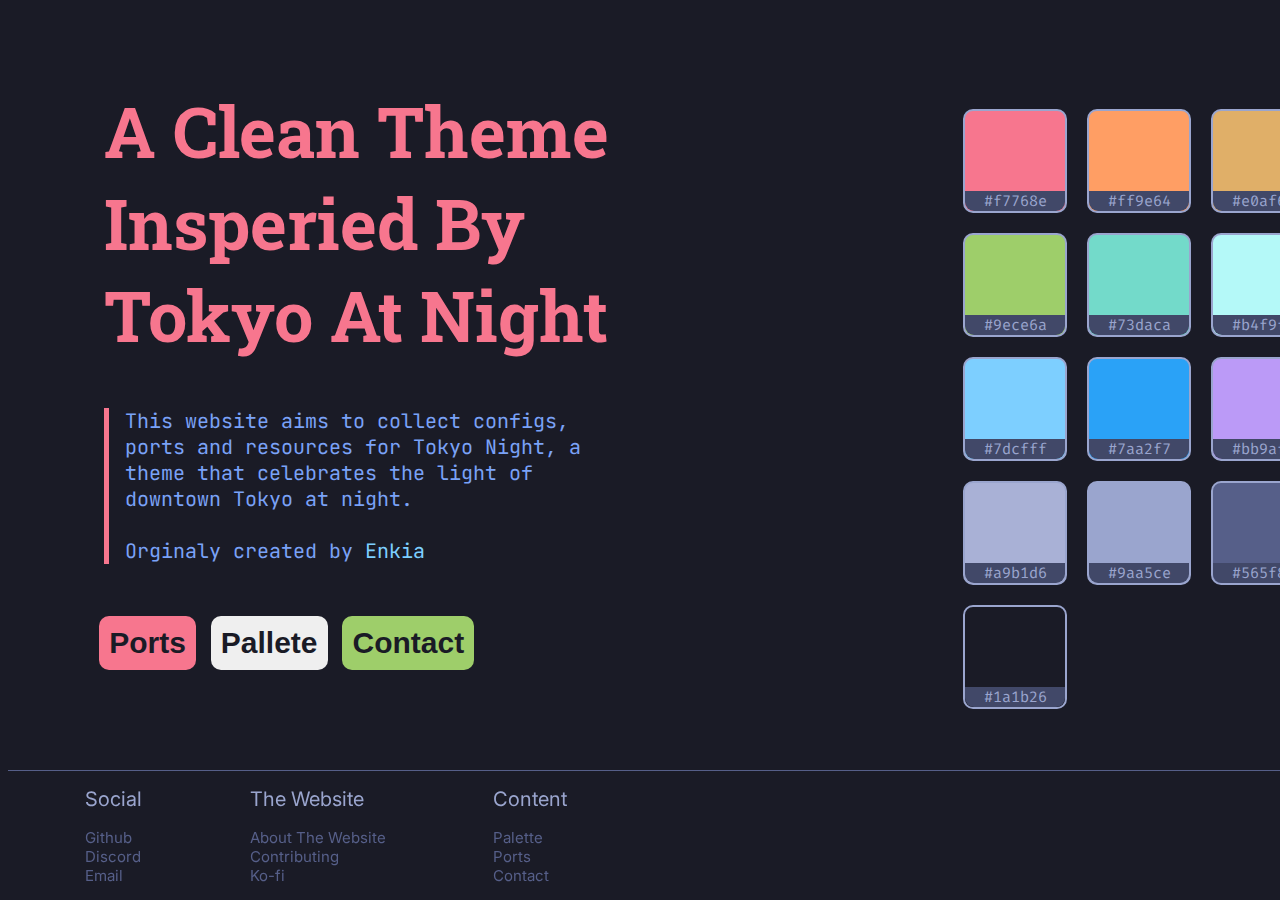
<file: index.html>
<!DOCTYPE html>
<html lang="en">

<head>
    <meta charset="UTF-8">
    <meta name="viewport" content="width=device-width, initial-scale=1.0">
    <link rel="stylesheet" href="styles/style.css">
    <link rel="preconnect" href="https://fonts.googleapis.com">
    <link rel="preconnect" href="https://fonts.gstatic.com" crossorigin>
    <link href="https://fonts.googleapis.com/css2?family=Roboto:ital,wght@0,100..900;1,100..900&display=swap"
        rel="stylesheet">
    <link
        href="https://fonts.googleapis.com/css2?family=Bitter:ital,wght@0,100..900;1,100..900&family=Inter:ital,opsz,wght@0,14..32,100..900;1,14..32,100..900&family=Roboto+Serif:ital,opsz,wght@0,8..144,100..900;1,8..144,100..900&family=Roboto:ital,wght@0,100..900;1,100..900&display=swap"
        rel="stylesheet">
    <link
        href="https://fonts.googleapis.com/css2?family=Noto+Sans:ital,wght@0,100..900;1,100..900&family=Oswald:wght@200..700&display=swap"
        rel="stylesheet">
    <link
        href="https://fonts.googleapis.com/css2?family=Bitter:ital,wght@0,100..900;1,100..900&family=Inter:ital,opsz,wght@0,14..32,100..900;1,14..32,100..900&family=Roboto+Serif:ital,opsz,wght@0,8..144,100..900;1,8..144,100..900&family=Roboto+Slab:wght@100..900&family=Roboto:ital,wght@0,100..900;1,100..900&display=swap"
        rel="stylesheet">
    <link href='https://fonts.googleapis.com/css?family=JetBrains Mono' rel='stylesheet'>
    <link
        href="https://fonts.googleapis.com/css2?family=Bitter:ital,wght@0,100..900;1,100..900&family=Fira+Code:wght@300..700&family=Inter:ital,opsz,wght@0,14..32,100..900;1,14..32,100..900&family=Roboto+Serif:ital,opsz,wght@0,8..144,100..900;1,8..144,100..900&family=Roboto+Slab:wght@100..900&family=Roboto:ital,wght@0,100..900;1,100..900&display=swap"
        rel="stylesheet">

    <link rel="icon" href="favicon.png" type="image/x-icon">
    <title>Tokyo Night Website</title>
</head>

<body>
    <div class="container">
        <div class="flex-container">

            <div class="content">
                <div class="header">

                </div>
                <h1>A Clean Theme Insperied By Tokyo At Night</h1>

                <div class="info">
                    <p>This website aims to collect configs, ports and resources for Tokyo Night, a theme that
                        celebrates
                        the
                        light of downtown Tokyo at night.
                        <br>
                        <br>
                        Orginaly created by <a class="infolink"
                            href="https://github.com/tokyo-night/tokyo-night-vscode-theme/tree/master">Enkia</a>
                    </p>


                </div>
                <div class="buttons">
                    <button class="redirect theme" type="button"><a href="ports.html">Ports</a></button>
                    <button class="redirect palette" type="button"><a href="palette.html">Pallete</a></button>
                    <button class="redirect contact" type="button"><a href="contact.html">Contact</a></button>
                </div>
            </div>

            <div class="color-content">
                <div class="colors">

                    <div class="color-row">
                        <div class="f7768e">
                            <div class="colortext">
                                <p>#f7768e</p>
                            </div>
                        </div>

                        <div class="ff9e64">
                            <div class="colortext">
                                <p>#ff9e64</p>
                            </div>
                        </div>

                        <div class="e0af68">
                            <div class="colortext">
                                <p>#e0af68</p>
                            </div>
                        </div>

                        <div class="cfc9c2">
                            <div class="colortext">
                                <p>#cfc9c2</p>
                            </div>
                        </div>

                    </div>

                    <div class="color-row">

                        <div class="color9ece6a">
                            <div class="colortext">
                                <p>#9ece6a</p>
                            </div>
                        </div>

                        <div class="color73daca">
                            <div class="colortext">
                                <p>#73daca</p>
                            </div>
                        </div>
                        <div class="b4f9f8">
                            <div class="colortext">
                                <p>#b4f9f8</p>
                            </div>
                        </div>


                        <div class="color2ac3de">
                            <div class="colortext">
                                <p>#2ac3de</p>
                            </div>
                        </div>

                    </div>



                    <div class="color-row">


                        <div class="color7dcfff">
                            <div class="colortext">
                                <p>#7dcfff</p>
                            </div>
                        </div>

                        <div class="color7aa2f7">
                            <div class="colortext">
                                <p>#7aa2f7</p>
                            </div>
                        </div>

                        <div class="bb9af7">
                            <div class="colortext">
                                <p>#bb9af7</p>
                            </div>
                        </div>

                        <div class="c0caf5">
                            <div class="colortext">
                                <p>#c0caf5</p>
                            </div>
                        </div>
                    </div>
                    <div class="color-row">
                        <div class="a9b1d6">
                            <div class="colortext">
                                <p>#a9b1d6</p>
                            </div>
                        </div>

                        <div class="color9aa5ce">
                            <div class="colortext">
                                <p>#9aa5ce</p>
                            </div>
                        </div>


                        <div class="color565f89">
                            <div class="colortext">
                                <p>#565f89</p>
                            </div>
                        </div>


                        <div class="color414868">
                            <div class="colortext">
                                <p>#414868</p>
                            </div>
                        </div>




                    </div>

                    <div class="color-row">

                        <div class="color1a1b26">
                            <div class="colortext">
                                <p>#1a1b26</p>
                            </div>
                        </div>
                    </div>

                </div>
            </div>

        </div>
    </div>
    <footer class="menubar">
        <div class="link-list">
            <h2 class="menu-h2">Social</h2>
            <ul>
                <li><a href="https://github.com/wixdaq">Github</a></li>
                <li><a href="https://discord.gg/xJywwQe98t">Discord</a></li>
                <li><a href="mailto:wixdaq@proton.me">Email</a></li>
            </ul>
        </div>

        <div class="link-list">

            <h2 class="menu-h2">The Website</h2>
            <ul>
                <li><a href="websiteinfo.html#contributing">About The Website</a></li>
                <li><a href="websiteinfo.html#contributing">Contributing</a></li>
                <li><a href="https://ko-fi.com/wixdaq">Ko-fi</a></li>
            </ul>

        </div>
        <div class="link-list">
            <h2 class="menu-h2">Content</h2>
            <ul>
                <li><a href="palette.html">Palette</a></li>
                <li><a href="ports.html">Ports</a></li>
                <li><a href="contact.html">Contact</a></li>
            </ul>
        </div>
    </footer>
</body>

</html>
</file>
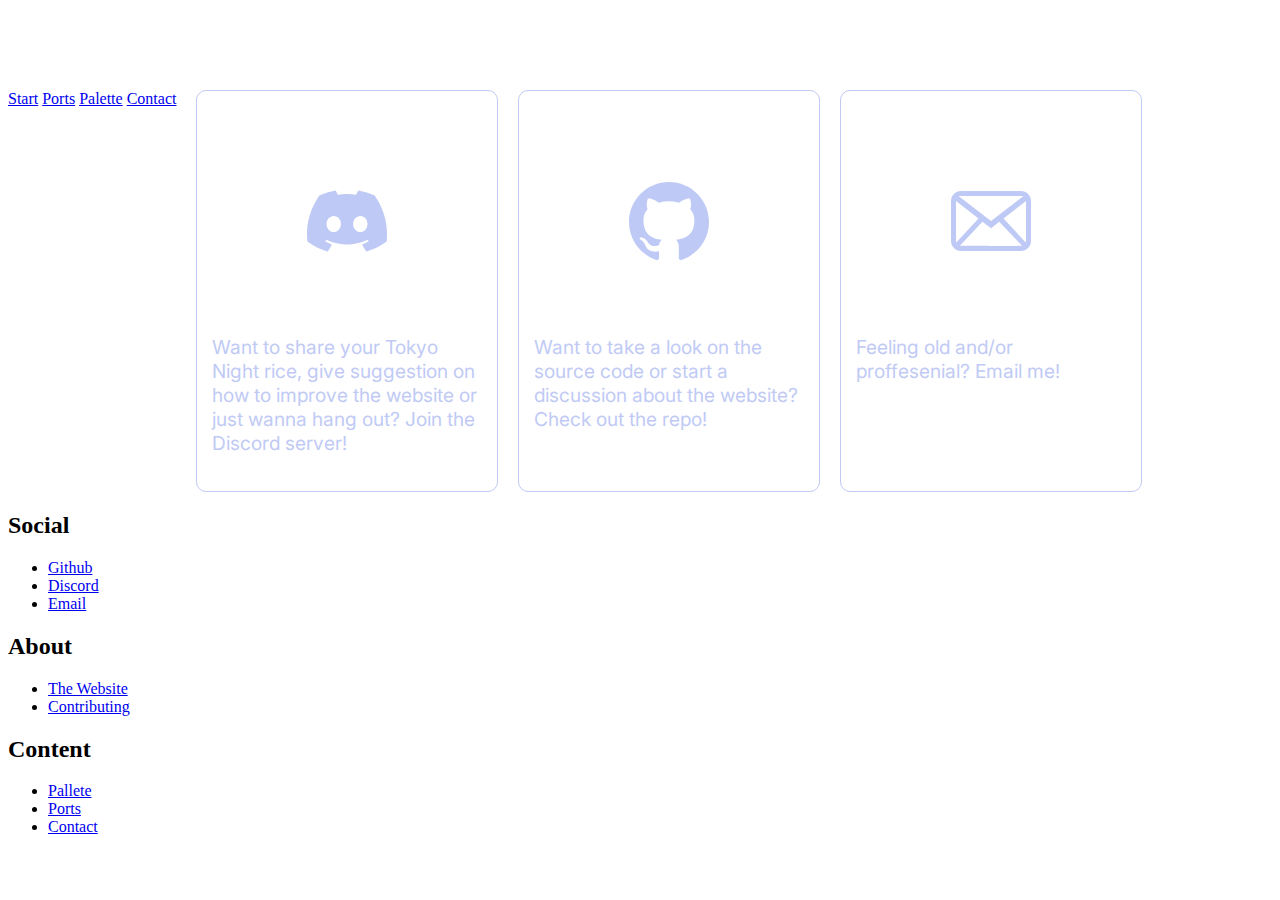
<file: contact.html>
<!DOCTYPE html>
<html lang="en">

<head>
    <meta charset="UTF-8">
    <meta name="viewport" content="width=device-width, initial-scale=1.0">
    <link rel="stylesheet" href="styles/contactstyle.css">
    <link
        href="https://fonts.googleapis.com/css2?family=Fira+Code:wght@300..700&family=Inter:ital,opsz,wght@0,14..32,100..900;1,14..32,100..900&family=Noto+Sans:ital,wght@0,100..900;1,100..900&family=Oswald:wght@200..700&display=swap"
        rel="stylesheet">
    <link
        href="https://fonts.googleapis.com/css2?family=Fira+Code:wght@300..700&family=Inter:ital,opsz,wght@0,14..32,100..900;1,14..32,100..900&family=Roboto+Slab:wght@100..900&display=swap"
        rel="stylesheet">
    <title>Contact</title>
</head>
<link rel="icon" href="favicon.png" type="image/x-icon">

<body>
    <div class="container">


        <div class="flex-container">
            <div class="headnav">
                <div class="redirects">
                    <a href="index.html">Start</a>
                    <a href="ports.html">Ports</a>
                    <a href="palette.html">Palette</a>
                    <a href="contact.html">Contact</a>
                </div>
            </div>
            <div class="contact-card">
                <div class="icon "><img src="icons/discord.svg"></div>
                <p>Want to share your Tokyo Night rice, give suggestion on how to improve the website or just wanna hang
                    out? Join the Discord server!</p>
            </div>
            <div class="contact-card">
                <div class="icon "><img src="icons/github.svg"></div>
                <p>Want to take a look on the source code or start a discussion about the website? Check out the repo!
                </p>
            </div>
            <div class="contact-card">
                <div class="icon "><img src="icons/mail.svg"></div>
                <p>Feeling old and/or proffesenial? Email me!</p>
            </div>

        </div>
    </div>
    <footer class="menubar">
        <div class="link-list">
            <h2 class="menu-h2">Social</h2>
            <ul>
                <li><a href="https://github.com/wixdaq">Github</a></li>
                <li><a href="wixdagamer">Discord</a></li>
                <li><a href="mailto:wixdaq@proton.me">Email</a></li>
            </ul>
        </div>

        <div class="link-list">

            <h2 class="menu-h2">About</h2>
            <ul>
                <li><a href="websiteinfo.html">The Website</a></li>
                <li><a href="contributing.html">Contributing</a></li>
            </ul>

        </div>
        <div class="link-list">
            <h2 class="menu-h2">Content</h2>
            <ul>
                <li><a href="pallete.html">Pallete</a></li>
                <li><a href="ports.html">Ports</a></li>
                <li><a href="contact.html">Contact</a></li>
            </ul>
        </div>
    </footer>
</body>

</html>
</file>
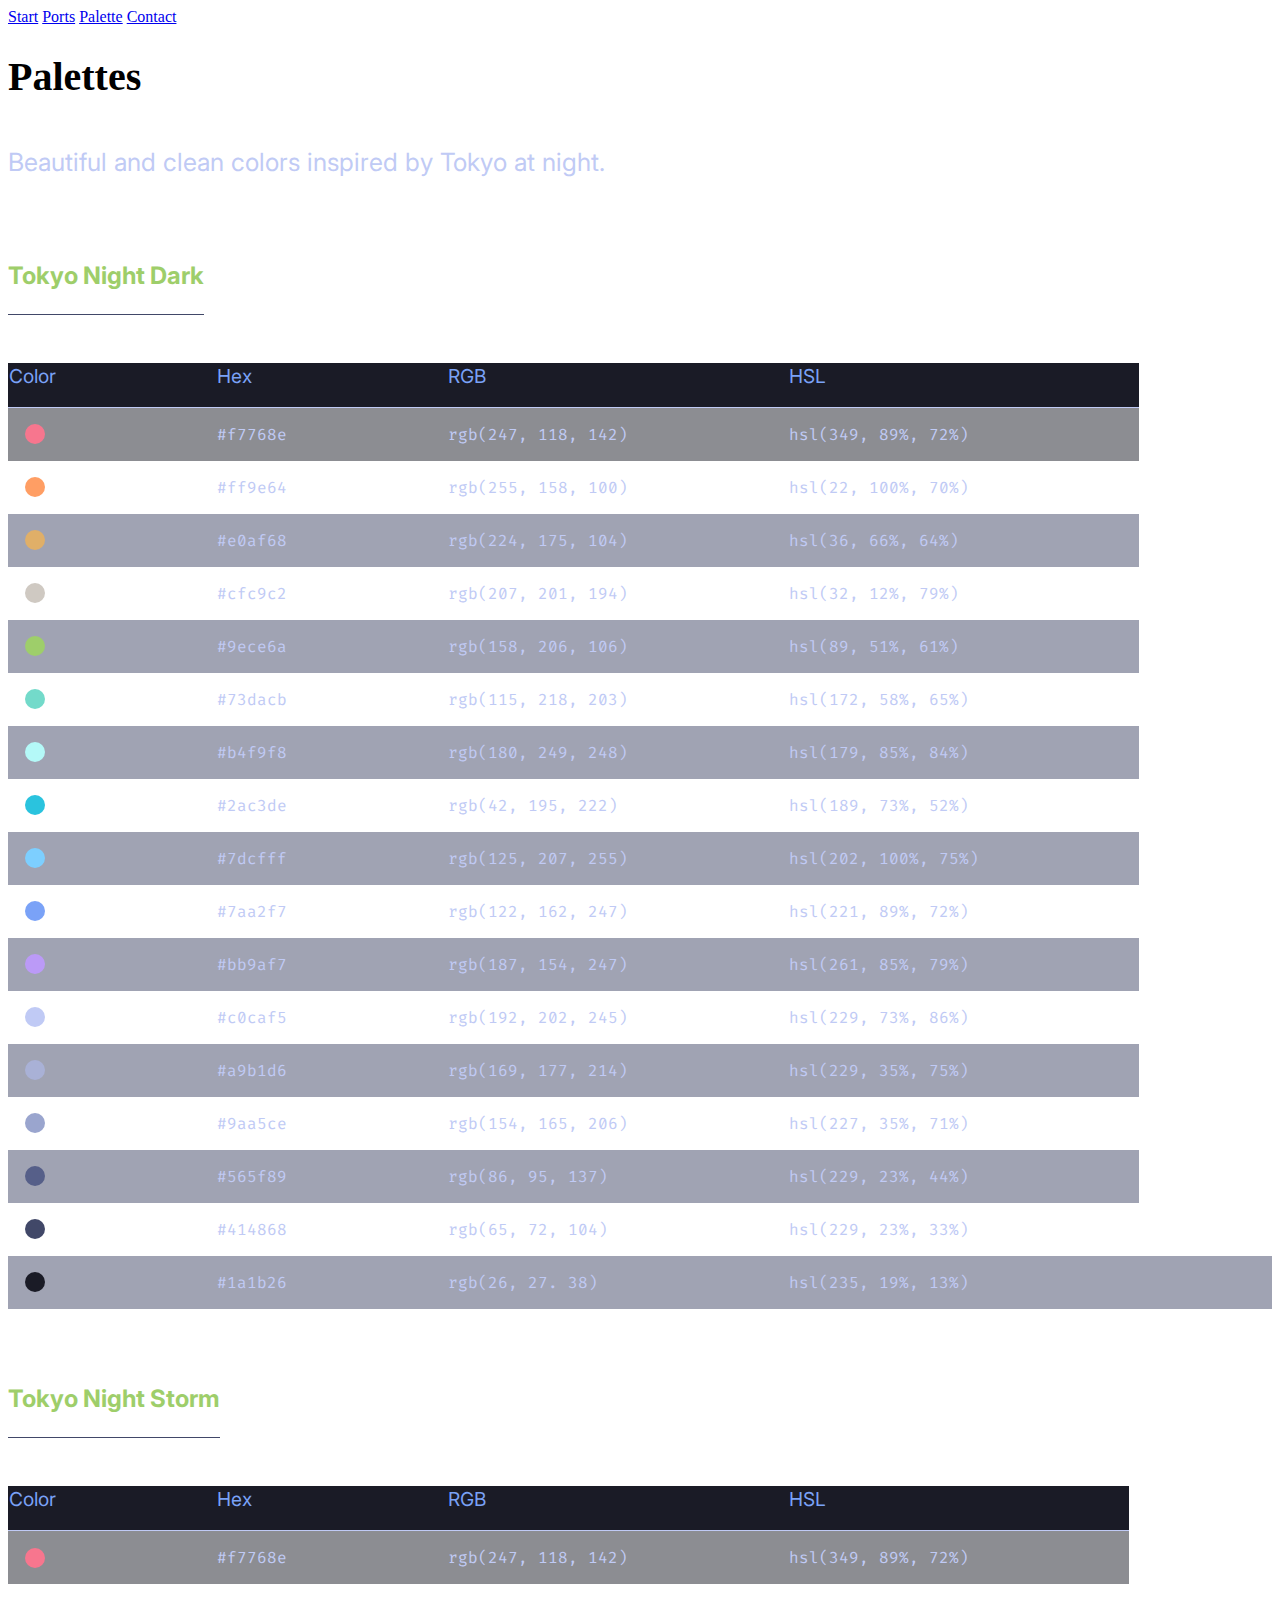
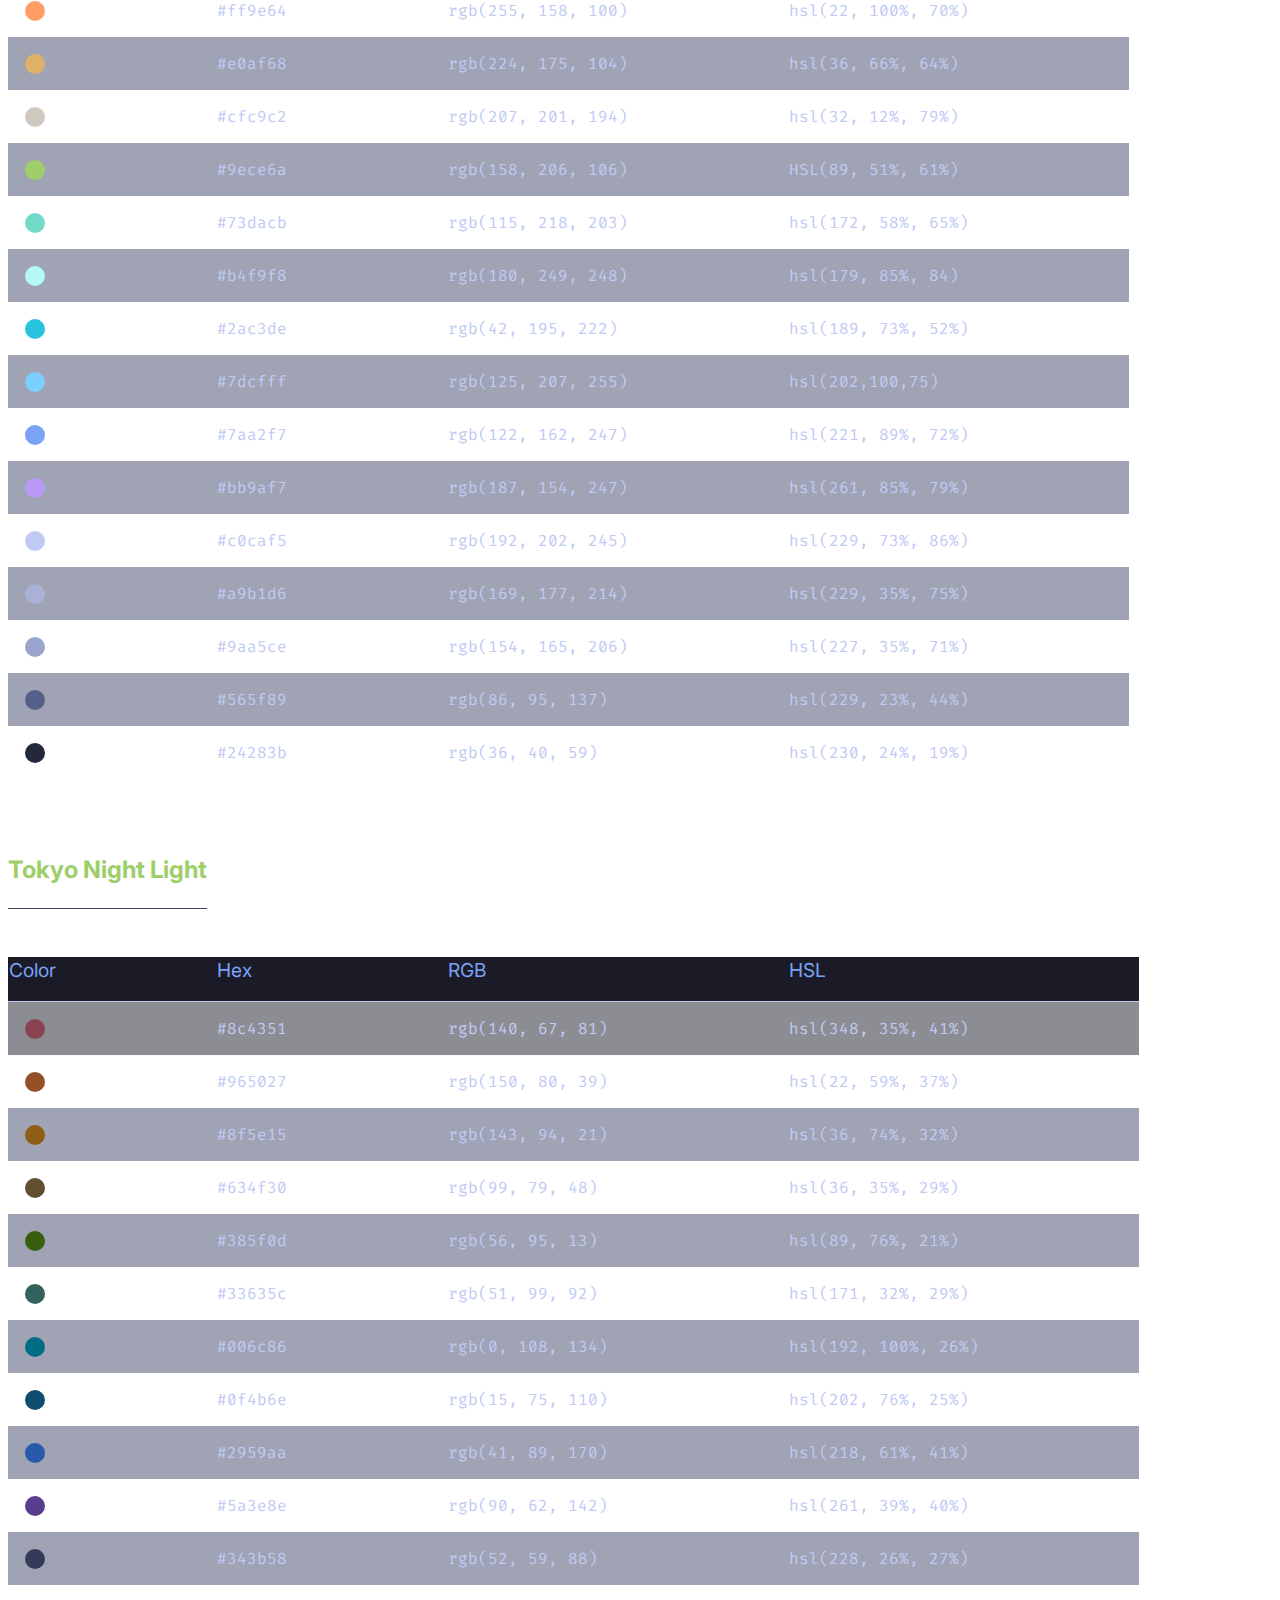
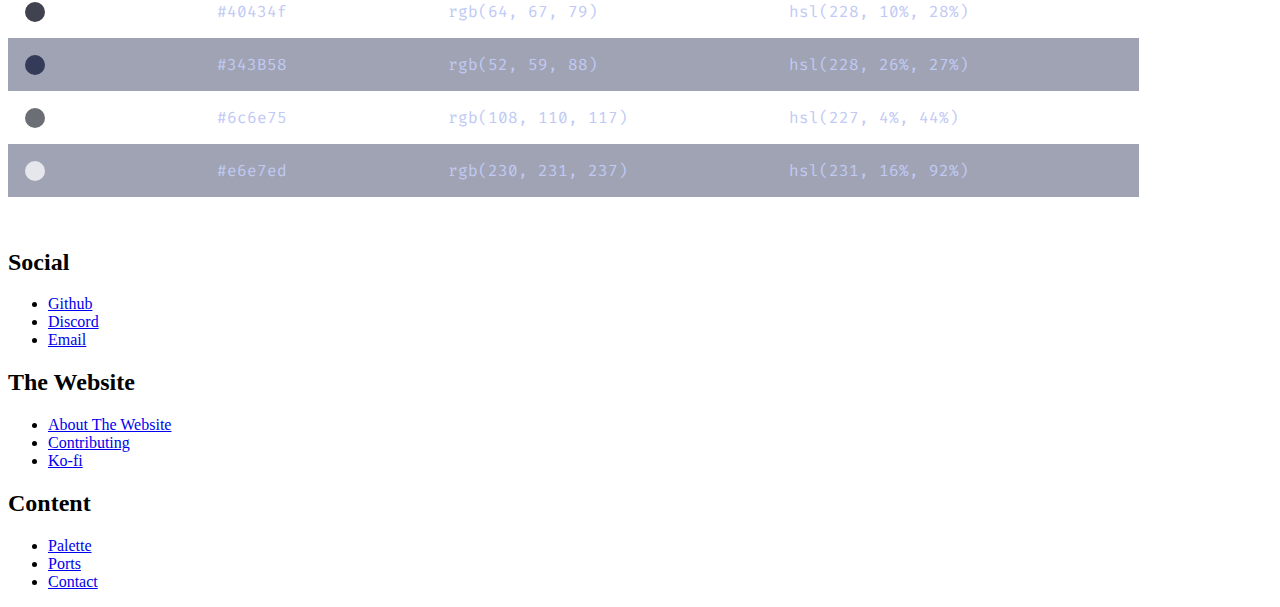
<file: palette.html>
<!DOCTYPE html>
<html lang="en">

<head>
    <meta charset="UTF-8">
    <meta name="viewport" content="width=device-width, initial-scale=1.0">
    <link rel="stylesheet" href="styles/palletestyle.css">
    <link rel="preconnect" href="https://fonts.googleapis.com">
    <link rel="preconnect" href="https://fonts.gstatic.com" crossorigin>
    <link
        href="https://fonts.googleapis.com/css2?family=Fira+Code:wght@300..700&family=Inter:ital,opsz,wght@0,14..32,100..900;1,14..32,100..900&family=Noto+Sans:ital,wght@0,100..900;1,100..900&family=Oswald:wght@200..700&display=swap"
        rel="stylesheet">

    <title>Pallete</title>
    <link rel="icon" href="favicon.png" type="image/x-icon">
</head>

<body>
    <div class="container">

        <header class="headnav">
            <div class="redirects">
                <a href="index.html">Start</a>
                <a href="ports.html">Ports</a>
                <a href="palette.html">Palette</a>
                <a href="contact.html">Contact</a>
            </div>
        </header>

        <div class="flex-container">
            <h1 class="header">Palettes</h1>
            <p>Beautiful and clean colors inspired by Tokyo at night.
            </p>
            <h2 class="palettename">Tokyo Night Dark</h2 class="palettename">

            <table>
                <thead>
                    <tr>
                        <th>Color</th>
                        <th>Hex</th>
                        <th>RGB</th>
                        <th>HSL</th>
                    </tr>
                </thead>
                <tbody>
                    <tr>
                        <td>
                            <div class="color" style="background-color:#f7768e;"></div>
                        </td>
                        <td>#f7768e</td>
                        <td>rgb(247, 118, 142)</td>
                        <td>hsl(349, 89%, 72%)</td>
                    </tr>
                    <tr>
                        <td>
                            <div class="color" style="background-color:#ff9e64;"></div>
                        </td>
                        <td>#ff9e64</td>
                        <td>rgb(255, 158, 100)</td>
                        <td>hsl(22, 100%, 70%)</td>
                    </tr>
                    <tr>
                        <td>
                            <div class="color" style="background-color: #e0af68;"></div>
                        </td>
                        <td>#e0af68</td>
                        <td>rgb(224, 175, 104)</td>
                        <td>hsl(36, 66%, 64%)</td>
                    </tr>
                    <tr>
                        <td>
                            <div class="color" style="background-color:#cfc9c2;"></div>
                        </td>
                        <td>#cfc9c2</td>
                        <td>rgb(207, 201, 194)</td>
                        <td>hsl(32, 12%, 79%)</td>
                    </tr>
                    <tr>
                        <td>
                            <div class="color" style="background-color: #9ece6a;"></div>
                        </td>
                        <td>#9ece6a</td>
                        <td>rgb(158, 206, 106)</td>
                        <td>hsl(89, 51%, 61%)</td>
                    </tr>
                    <tr>
                        <td>
                            <div class="color" style="background-color:#73daca ;"></div>
                        </td>
                        <td>#73dacb</td>
                        <td>rgb(115, 218, 203)</td>
                        <td>hsl(172, 58%, 65%)</td>
                    </tr>
                    <tr>
                        <td>
                            <div class="color" style="background-color:#b4f9f8 ;"></div>
                        </td>
                        <td>#b4f9f8</td>
                        <td>rgb(180, 249, 248)</td>
                        <td>hsl(179, 85%, 84%)</td>
                    </tr>
                    <tr>
                        <td>
                            <div class="color" style="background-color:#2ac3de ;"></div>
                        </td>
                        <td>#2ac3de</td>
                        <td>rgb(42, 195, 222)</td>
                        <td>hsl(189, 73%, 52%)</td>
                    </tr>
                    <tr>
                        <td>
                            <div class="color" style="background-color:#7dcfff ;"></div>
                        </td>
                        <td>#7dcfff</td>
                        <td>rgb(125, 207, 255)</td>
                        <td>hsl(202, 100%, 75%)</td>
                    </tr>
                    <tr>
                        <td>
                            <div class="color" style="background-color:#7aa2f7 ;"></div>
                        </td>
                        <td>#7aa2f7</td>
                        <td>rgb(122, 162, 247)</td>
                        <td>hsl(221, 89%, 72%)</td>
                    </tr>
                    <tr>
                        <td>
                            <div class="color" style="background-color:#bb9af7 ;"></div>
                        </td>
                        <td>#bb9af7</td>
                        <td>rgb(187, 154, 247)</td>
                        <td>hsl(261, 85%, 79%)</td>
                    </tr>
                    <tr>
                        <td>
                            <div class="color" style="background-color:#c0caf5 ;"></div>
                        </td>
                        <td>#c0caf5</td>
                        <td>rgb(192, 202, 245)</td>
                        <td>hsl(229, 73%, 86%)</td>
                    </tr>
                    <tr>
                        <td>
                            <div class="color" style="background-color:#a9b1d6 ;"></div>
                        </td>
                        <td>#a9b1d6</td>
                        <td>rgb(169, 177, 214)</td>
                        <td>hsl(229, 35%, 75%)</td>
                    </tr>
                    <tr>
                        <td>
                            <div class="color" style="background-color:#9aa5ce ;"></div>
                        </td>
                        <td>#9aa5ce</td>
                        <td>rgb(154, 165, 206)</td>
                        <td>hsl(227, 35%, 71%)</td>
                    </tr>
                    <tr>
                        <td>
                            <div class="color" style="background-color:#565f89 ;"></div>
                        </td>
                        <td>#565f89</td>
                        <td>rgb(86, 95, 137)</td>
                        <td>hsl(229, 23%, 44%)</td>
                    </tr>
                    <tr>
                        <td>
                            <div class="color" style="background-color:#414868 ;"></div>
                        </td>
                        <td>#414868</td>
                        <td>rgb(65, 72, 104)</td>
                        <td>hsl(229, 23%, 33%)</td>
                    </tr>
                    <tr>
                        <td>
                            <div class="color" style="background-color:#1a1b26 ;"></div>
                        </td>
                        <td>#1a1b26</td>
                        <td>rgb(26, 27. 38)</td>
                        <td>hsl(235, 19%, 13%)</td>
                        <td></td>
                    </tr>
                </tbody>
            </table>
        </div>
        <div class="flex-container">
            <h2 class="palettename">Tokyo Night Storm</h2 class="palettename">
            <table>
                <thead>
                    <tr>
                        <th>Color</th>
                        <th>Hex</th>
                        <th>RGB</th>
                        <th>HSL</th>
                    </tr>
                </thead>
                <tbody>
                    <tr>
                        <td>
                            <div class="color" style="background-color:#f7768e;"></div>
                        </td>
                        <td>#f7768e</td>
                        <td>rgb(247, 118, 142)</td>
                        <td>hsl(349, 89%, 72%)</td>
                    </tr>
                    <tr>
                        <td>
                            <div class="color" style="background-color:#ff9e64;"></div>
                        </td>
                        <td>#ff9e64</td>
                        <td>rgb(255, 158, 100)</td>
                        <td>hsl(22, 100%, 70%)</td>
                    </tr>
                    <tr>
                        <td>
                            <div class="color" style="background-color: #e0af68;"></div>
                        </td>
                        <td>#e0af68</td>
                        <td>rgb(224, 175, 104)</td>
                        <td>hsl(36, 66%, 64%)</td>
                    </tr>
                    <tr>
                        <td>
                            <div class="color" style="background-color:#cfc9c2;"></div>
                        </td>
                        <td>#cfc9c2</td>
                        <td>rgb(207, 201, 194)</td>
                        <td>hsl(32, 12%, 79%)</td>
                    </tr>
                    <tr>
                        <td>
                            <div class="color" style="background-color: #9ece6a;"></div>
                        </td>
                        <td>#9ece6a</td>
                        <td>rgb(158, 206, 106)</td>
                        <td>HSL(89, 51%, 61%)</td>
                    </tr>
                    <tr>
                        <td>
                            <div class="color" style="background-color:#73daca ;"></div>
                        </td>
                        <td>#73dacb</td>
                        <td>rgb(115, 218, 203)</td>
                        <td>hsl(172, 58%, 65%)</td>
                    </tr>
                    <tr>
                        <td>
                            <div class="color" style="background-color:#b4f9f8 ;"></div>
                        </td>
                        <td>#b4f9f8</td>
                        <td>rgb(180, 249, 248)</td>
                        <td>hsl(179, 85%, 84)</td>
                    </tr>
                    <tr>
                        <td>
                            <div class="color" style="background-color:#2ac3de ;"></div>
                        </td>
                        <td>#2ac3de</td>
                        <td>rgb(42, 195, 222)</td>
                        <td>hsl(189, 73%, 52%)</td>
                    </tr>
                    <tr>
                        <td>
                            <div class="color" style="background-color:#7dcfff ;"></div>
                        </td>
                        <td>#7dcfff</td>
                        <td>rgb(125, 207, 255)</td>
                        <td>hsl(202,100,75)</td>
                    </tr>
                    <tr>
                        <td>
                            <div class="color" style="background-color:#7aa2f7 ;"></div>
                        </td>
                        <td>#7aa2f7</td>
                        <td>rgb(122, 162, 247)</td>
                        <td>hsl(221, 89%, 72%)</td>
                    </tr>
                    <tr>
                        <td>
                            <div class="color" style="background-color:#bb9af7 ;"></div>
                        </td>
                        <td>#bb9af7</td>
                        <td>rgb(187, 154, 247)</td>
                        <td>hsl(261, 85%, 79%)</td>
                    </tr>
                    <tr>
                        <td>
                            <div class="color" style="background-color:#c0caf5 ;"></div>
                        </td>
                        <td>#c0caf5</td>
                        <td>rgb(192, 202, 245)</td>
                        <td>hsl(229, 73%, 86%)</td>
                    </tr>
                    <tr>
                        <td>
                            <div class="color" style="background-color:#a9b1d6 ;"></div>
                        </td>
                        <td>#a9b1d6</td>
                        <td>rgb(169, 177, 214)</td>
                        <td>hsl(229, 35%, 75%)</td>
                    </tr>
                    <tr>
                        <td>
                            <div class="color" style="background-color:#9aa5ce ;"></div>
                        </td>
                        <td>#9aa5ce</td>
                        <td>rgb(154, 165, 206)</td>
                        <td>hsl(227, 35%, 71%)</td>
                    </tr>
                    <tr>
                        <td>
                            <div class="color" style="background-color:#565f89 ;"></div>
                        </td>
                        <td>#565f89</td>
                        <td>rgb(86, 95, 137)</td>
                        <td>hsl(229, 23%, 44%)</td>
                    </tr>
                    <tr>
                        <td>
                            <div class="color" style="background-color:#24283b ;"></div>
                        </td>
                        <td>#24283b</td>
                        <td>rgb(36, 40, 59)</td>
                        <td>hsl(230, 24%, 19%)</td>
                    </tr>
                </tbody>
            </table>

        </div>
        <div class="flex-container">
            <h2 class="palettename">Tokyo Night Light</h2 class="palettename">
            <table>
                <thead>
                    <tr>
                        <th>Color</th>
                        <th>Hex</th>
                        <th>RGB</th>
                        <th>HSL</th>
                    </tr>
                </thead>
                <tbody>
                    <tr>
                        <td>
                            <div class="color" style="background-color:#8c4351;"></div>
                        </td>
                        <td>#8c4351</td>
                        <td>rgb(140, 67, 81)</td>
                        <td>hsl(348, 35%, 41%)</td>
                    </tr>
                    <tr>
                        <td>
                            <div class="color" style="background-color:#965027;"></div>
                        </td>
                        <td>#965027</td>
                        <td>rgb(150, 80, 39)</td>
                        <td>hsl(22, 59%, 37%)</td>
                    </tr>
                    <tr>
                        <td>
                            <div class="color" style="background-color:#8f5e15;"></div>
                        </td>
                        <td>#8f5e15</td>
                        <td>rgb(143, 94, 21)</td>
                        <td>hsl(36, 74%, 32%)</td>
                    </tr>
                    <tr>
                        <td>
                            <div class="color" style="background-color:#634f30;"></div>
                        </td>
                        <td>#634f30</td>
                        <td>rgb(99, 79, 48)</td>
                        <td>hsl(36, 35%, 29%)</td>
                    </tr>
                    <tr>
                        <td>
                            <div class="color" style="background-color:#385f0d;"></div>
                        </td>
                        <td>#385f0d</td>
                        <td>rgb(56, 95, 13)</td>
                        <td>hsl(89, 76%, 21%)</td>
                    </tr>
                    <tr>
                        <td>
                            <div class="color" style="background-color:#33635c;"></div>
                        </td>
                        <td>#33635c</td>
                        <td>rgb(51, 99, 92)</td>
                        <td>hsl(171, 32%, 29%)</td>
                    </tr>
                    <tr>
                        <td>
                            <div class="color" style="background-color:#006c86;"></div>
                        </td>
                        <td>#006c86</td>
                        <td>rgb(0, 108, 134)</td>
                        <td>hsl(192, 100%, 26%)</td>
                    </tr>
                    <tr>
                        <td>
                            <div class="color" style="background-color:#0f4b6e;"></div>
                        </td>
                        <td>#0f4b6e</td>
                        <td>rgb(15, 75, 110)</td>
                        <td>hsl(202, 76%, 25%)</td>
                    </tr>
                    <tr>
                        <td>
                            <div class="color" style="background-color:#2959aa;"></div>
                        </td>
                        <td>#2959aa</td>
                        <td>rgb(41, 89, 170)</td>
                        <td>hsl(218, 61%, 41%)</td>
                    </tr>
                    <tr>
                        <td>
                            <div class="color" style="background-color:#5a3e8e;"></div>
                        </td>
                        <td>#5a3e8e</td>
                        <td>rgb(90, 62, 142)</td>
                        <td>hsl(261, 39%, 40%)</td>
                    </tr>
                    <tr>
                        <td>
                            <div class="color" style="background-color:#343b58;"></div>
                        </td>
                        <td>#343b58</td>
                        <td>rgb(52, 59, 88)</td>
                        <td>hsl(228, 26%, 27%)</td>
                    </tr>
                    <tr>
                        <td>
                            <div class="color" style="background-color:#40434f;"></div>
                        </td>
                        <td>#40434f</td>
                        <td>rgb(64, 67, 79)</td>
                        <td>hsl(228, 10%, 28%)</td>
                    </tr>
                    <tr>
                        <td>
                            <div class="color" style="background-color:#343B58;"></div>
                        </td>
                        <td>#343B58</td>
                        <td>rgb(52, 59, 88)</td>
                        <td>hsl(228, 26%, 27%)</td>
                    </tr>
                    <tr>
                        <td>
                            <div class="color" style="background-color:#6c6e75;"></div>
                        </td>
                        <td>#6c6e75</td>
                        <td>rgb(108, 110, 117)</td>
                        <td>hsl(227, 4%, 44%)</td>
                    </tr>
                    <tr>
                        <td>
                            <div class="color" style="background-color:#e6e7ed;"></div>
                        </td>
                        <td>#e6e7ed</td>
                        <td>rgb(230, 231, 237)</td>
                        <td>hsl(231, 16%, 92%)</td>
                    </tr>

                </tbody>
            </table>
        </div>
        <footer class="menubar">
            <div class="link-list">
                <h2 class="menu-h2">Social</h2>
                <ul>
                    <li><a href="https://github.com/wixdaq">Github</a></li>
                    <li><a href="https://discord.gg/xJywwQe98t">Discord</a></li>
                    <li><a href="mailto:wixdaq@proton.me">Email</a></li>
                </ul>
            </div>
            <div class="link-list">
            <h2 class="menu-h2">The Website</h2>
            <ul>
                <li><a href="websiteinfo.html#contributing">About The Website</a></li>
                <li><a href="websiteinfo.html#contributing">Contributing</a></li>
                <li><a href="https://ko-fi.com/wixdaq">Ko-fi</a></li>
            </ul>
            </div>
            <div class="link-list">
                <h2 class="menu-h2">Content</h2>
                <ul>
                    <li><a href="palette.html">Palette</a></li>
                    <li><a href="ports.html">Ports</a></li>
                    <li><a href="contact.html">Contact</a></li>
                </ul>
            </div>
        </footer>

</body>

</html>
</file>
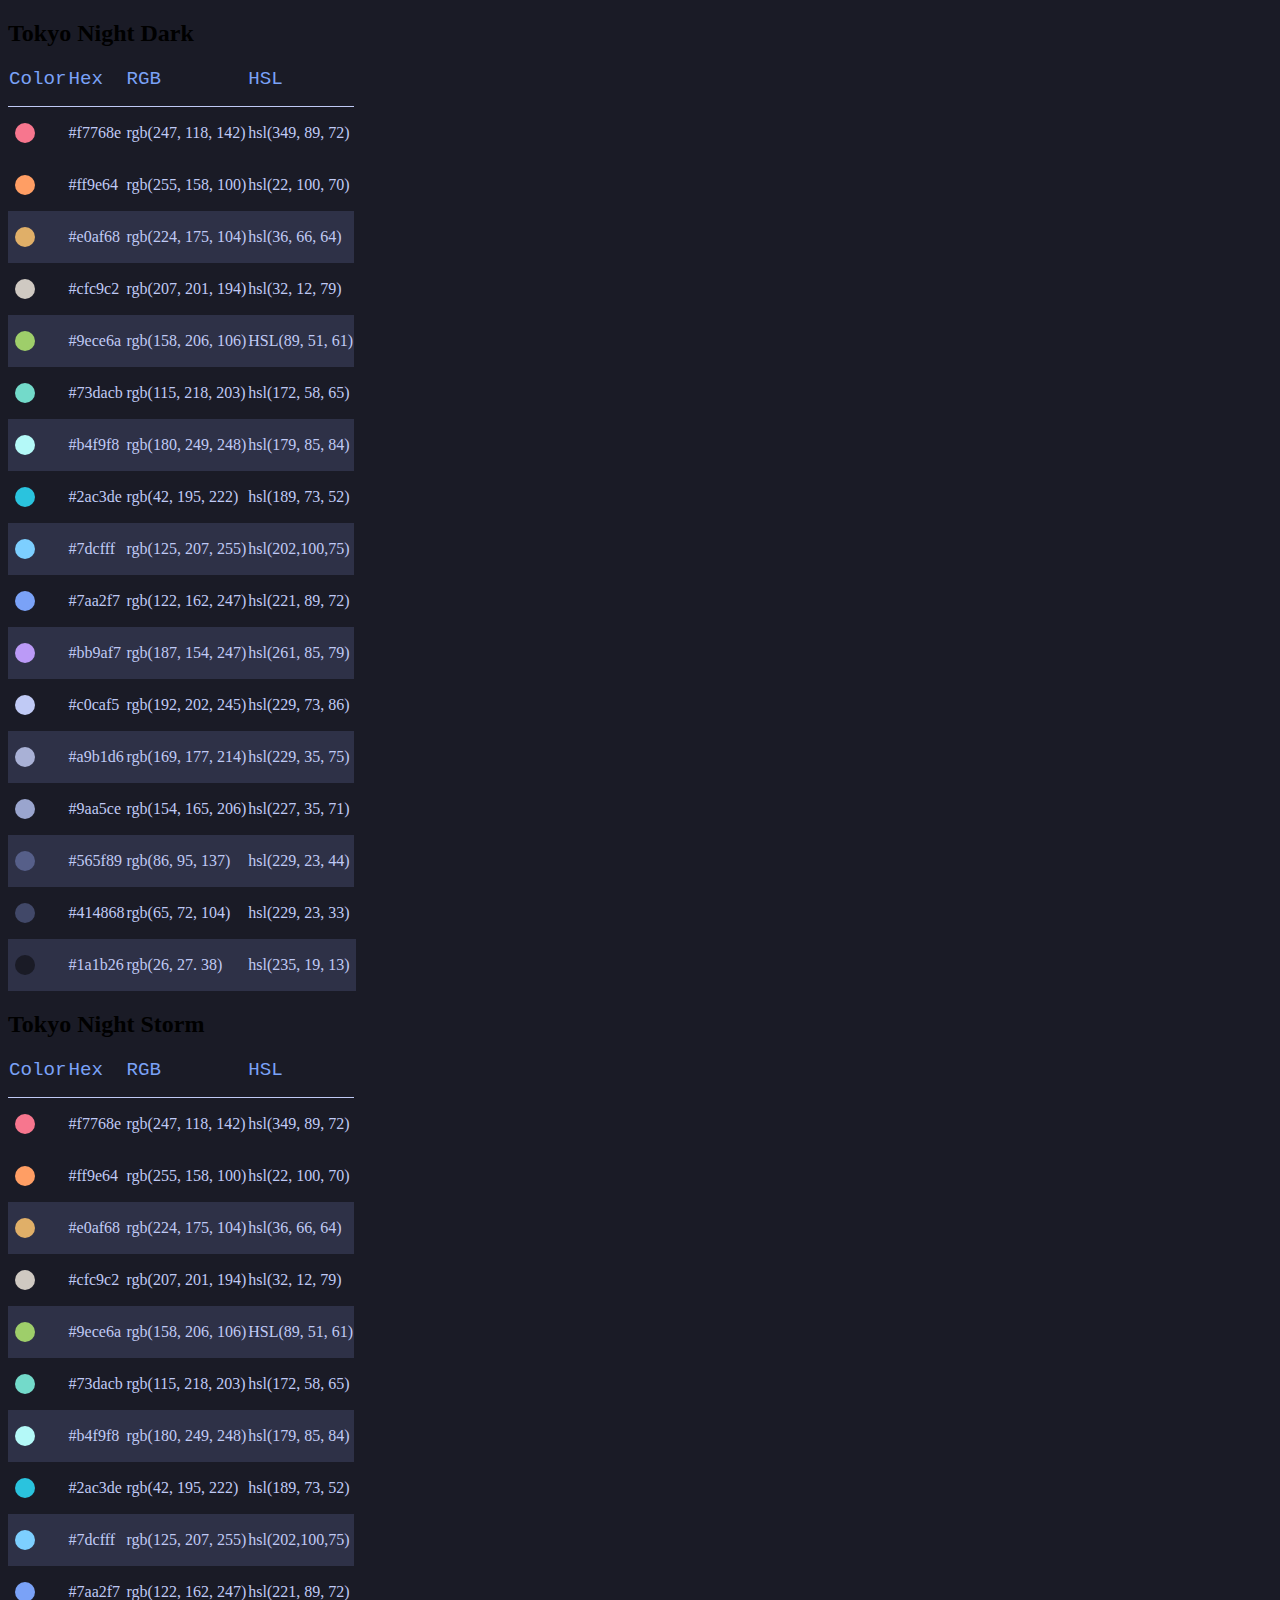
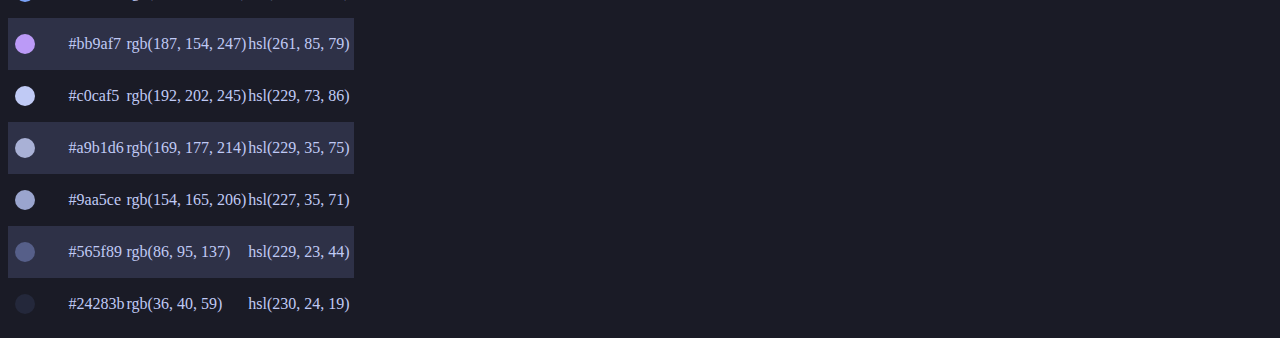
<file: pallete.html>
<!DOCTYPE html>
<html lang="en">

<head>
    <meta charset="UTF-8">
    <meta name="viewport" content="width=device-width, initial-scale=1.0">
    <link rel="stylesheet" href="palletestyle.css">
    <title>Pallete</title>
</head>

<body>
    
    <h2>Tokyo Night Dark</h2>
    <table>
        <thead>
            <tr>
                <th>Color</th>
                <th>Hex</th>
                <th>RGB</th>
                <th>HSL</th>
            </tr>
        </thead>
        <tbody>
            <tr>
                <td>
                    <div class="color" style="background-color:#f7768e;"></div>
                </td>
                <td>#f7768e</td>
                <td>rgb(247, 118, 142)</td>
                <td>hsl(349, 89, 72)</td>
            </tr>
            <tr>
                <td>
                    <div class="color" style="background-color:#ff9e64;"></div>
                </td>
                <td>#ff9e64</td>
                <td>rgb(255, 158, 100)</td>
                <td>hsl(22, 100, 70)</td>
            </tr>
            <tr>
                <td>
                    <div class="color" style="background-color: #e0af68;"></div>
                </td>
                <td>#e0af68</td>
                <td>rgb(224, 175, 104)</td>
                <td>hsl(36, 66, 64)</td>
            </tr>
            <tr>
                <td>
                    <div class="color" style="background-color:#cfc9c2;"></div>
                </td>
                <td>#cfc9c2</td>
                <td>rgb(207, 201, 194)</td>
                <td>hsl(32, 12, 79)</td>
            </tr>
            <tr>
                <td>
                    <div class="color" style="background-color: #9ece6a;"></div>
                </td>
                <td>#9ece6a</td>
                <td>rgb(158, 206, 106)</td>
                <td>HSL(89, 51, 61)</td>
            </tr>
            <tr>
                <td>
                    <div class="color" style="background-color:#73daca ;"></div>
                </td>
                <td>#73dacb</td>
                <td>rgb(115, 218, 203)</td>
                <td>hsl(172, 58, 65)</td>
            </tr>
            <tr>
                <td>
                    <div class="color" style="background-color:#b4f9f8 ;"></div>
                </td>
                <td>#b4f9f8</td>
                <td>rgb(180, 249, 248)</td>
                <td>hsl(179, 85, 84)</td>
            </tr>
            <tr>
                <td>
                    <div class="color" style="background-color:#2ac3de ;"></div>
                </td>
                <td>#2ac3de</td>
                <td>rgb(42, 195, 222)</td>
                <td>hsl(189, 73, 52)</td>
            </tr>
            <tr>
                <td>
                    <div class="color" style="background-color:#7dcfff ;"></div>
                </td>
                <td>#7dcfff</td>
                <td>rgb(125, 207, 255)</td>
                <td>hsl(202,100,75)</td>
            </tr>
            <tr>
                <td>
                    <div class="color" style="background-color:#7aa2f7 ;"></div>
                </td>
                <td>#7aa2f7</td>
                <td>rgb(122, 162, 247)</td>
                <td>hsl(221, 89, 72)</td>
            </tr>
            <tr>
                <td>
                    <div class="color" style="background-color:#bb9af7 ;"></div>
                </td>
                <td>#bb9af7</td>
                <td>rgb(187, 154, 247)</td>
                <td>hsl(261, 85, 79)</td>
            </tr>
            <tr>
                <td>
                    <div class="color" style="background-color:#c0caf5 ;"></div>
                </td>
                <td>#c0caf5</td>
                <td>rgb(192, 202, 245)</td>
                <td>hsl(229, 73, 86)</td>
            </tr>
            <tr>
                <td>
                    <div class="color" style="background-color:#a9b1d6 ;"></div>
                </td>
                <td>#a9b1d6</td>
                <td>rgb(169, 177, 214)</td>
                <td>hsl(229, 35, 75)</td>
            </tr>
            <tr>
                <td>
                    <div class="color" style="background-color:#9aa5ce ;"></div>
                </td>
                <td>#9aa5ce</td>
                <td>rgb(154, 165, 206)</td>
                <td>hsl(227, 35, 71)</td>
            </tr>
            <tr>
                <td>
                    <div class="color" style="background-color:#565f89 ;"></div>
                </td>
                <td>#565f89</td>
                <td>rgb(86, 95, 137)</td>
                <td>hsl(229, 23, 44)</td>
            </tr>
            <tr>
                <td>
                    <div class="color" style="background-color:#414868 ;"></div>
                </td>
                <td>#414868</td>
                <td>rgb(65, 72, 104)</td>
                <td>hsl(229, 23, 33)</td>
            </tr>
            <tr>
                <td>
                    <div class="color" style="background-color:#1a1b26 ;"></div>
                </td>
                <td>#1a1b26</td>
                <td>rgb(26, 27. 38)</td>
                <td>hsl(235, 19, 13)</td>
                <td></td>
            </tr>
        </tbody>
    </table>
    
    <h2>Tokyo Night Storm</h2>
    <table>
        <thead>
            <tr>
                <th>Color</th>
                <th>Hex</th>
                <th>RGB</th>
                <th>HSL</th>
            </tr>
        </thead>
        <tbody>
            <tr>
                <td>
                    <div class="color" style="background-color:#f7768e;"></div>
                </td>
                <td>#f7768e</td>
                <td>rgb(247, 118, 142)</td>
                <td>hsl(349, 89, 72)</td>
            </tr>
            <tr>
                <td>
                    <div class="color" style="background-color:#ff9e64;"></div>
                </td>
                <td>#ff9e64</td>
                <td>rgb(255, 158, 100)</td>
                <td>hsl(22, 100, 70)</td>
            </tr>
            <tr>
                <td>
                    <div class="color" style="background-color: #e0af68;"></div>
                </td>
                <td>#e0af68</td>
                <td>rgb(224, 175, 104)</td>
                <td>hsl(36, 66, 64)</td>
            </tr>
            <tr>
                <td>
                    <div class="color" style="background-color:#cfc9c2;"></div>
                </td>
                <td>#cfc9c2</td>
                <td>rgb(207, 201, 194)</td>
                <td>hsl(32, 12, 79)</td>
            </tr>
            <tr>
                <td>
                    <div class="color" style="background-color: #9ece6a;"></div>
                </td>
                <td>#9ece6a</td>
                <td>rgb(158, 206, 106)</td>
                <td>HSL(89, 51, 61)</td>
            </tr>
            <tr>
                <td>
                    <div class="color" style="background-color:#73daca ;"></div>
                </td>
                <td>#73dacb</td>
                <td>rgb(115, 218, 203)</td>
                <td>hsl(172, 58, 65)</td>
            </tr>
            <tr>
                <td>
                    <div class="color" style="background-color:#b4f9f8 ;"></div>
                </td>
                <td>#b4f9f8</td>
                <td>rgb(180, 249, 248)</td>
                <td>hsl(179, 85, 84)</td>
            </tr>
            <tr>
                <td>
                    <div class="color" style="background-color:#2ac3de ;"></div>
                </td>
                <td>#2ac3de</td>
                <td>rgb(42, 195, 222)</td>
                <td>hsl(189, 73, 52)</td>
            </tr>
            <tr>
                <td>
                    <div class="color" style="background-color:#7dcfff ;"></div>
                </td>
                <td>#7dcfff</td>
                <td>rgb(125, 207, 255)</td>
                <td>hsl(202,100,75)</td>
            </tr>
            <tr>
                <td>
                    <div class="color" style="background-color:#7aa2f7 ;"></div>
                </td>
                <td>#7aa2f7</td>
                <td>rgb(122, 162, 247)</td>
                <td>hsl(221, 89, 72)</td>
            </tr>
            <tr>
                <td>
                    <div class="color" style="background-color:#bb9af7 ;"></div>
                </td>
                <td>#bb9af7</td>
                <td>rgb(187, 154, 247)</td>
                <td>hsl(261, 85, 79)</td>
            </tr>
            <tr>
                <td>
                    <div class="color" style="background-color:#c0caf5 ;"></div>
                </td>
                <td>#c0caf5</td>
                <td>rgb(192, 202, 245)</td>
                <td>hsl(229, 73, 86)</td>
            </tr>
            <tr>
                <td>
                    <div class="color" style="background-color:#a9b1d6 ;"></div>
                </td>
                <td>#a9b1d6</td>
                <td>rgb(169, 177, 214)</td>
                <td>hsl(229, 35, 75)</td>
            </tr>
            <tr>
                <td>
                    <div class="color" style="background-color:#9aa5ce ;"></div>
                </td>
                <td>#9aa5ce</td>
                <td>rgb(154, 165, 206)</td>
                <td>hsl(227, 35, 71)</td>
            </tr>
            <tr>
                <td>
                    <div class="color" style="background-color:#565f89 ;"></div>
                </td>
                <td>#565f89</td>
                <td>rgb(86, 95, 137)</td>
                <td>hsl(229, 23, 44)</td>
            </tr>
            <tr>
                <td>
                    <div class="color" style="background-color:#24283b ;"></div>
                </td>
                <td>#24283b</td>
                <td>rgb(36, 40, 59)</td>
                <td>hsl(230, 24, 19)</td>
            </tr>
        </tbody>
    </table>




</body>

</html>
</file>
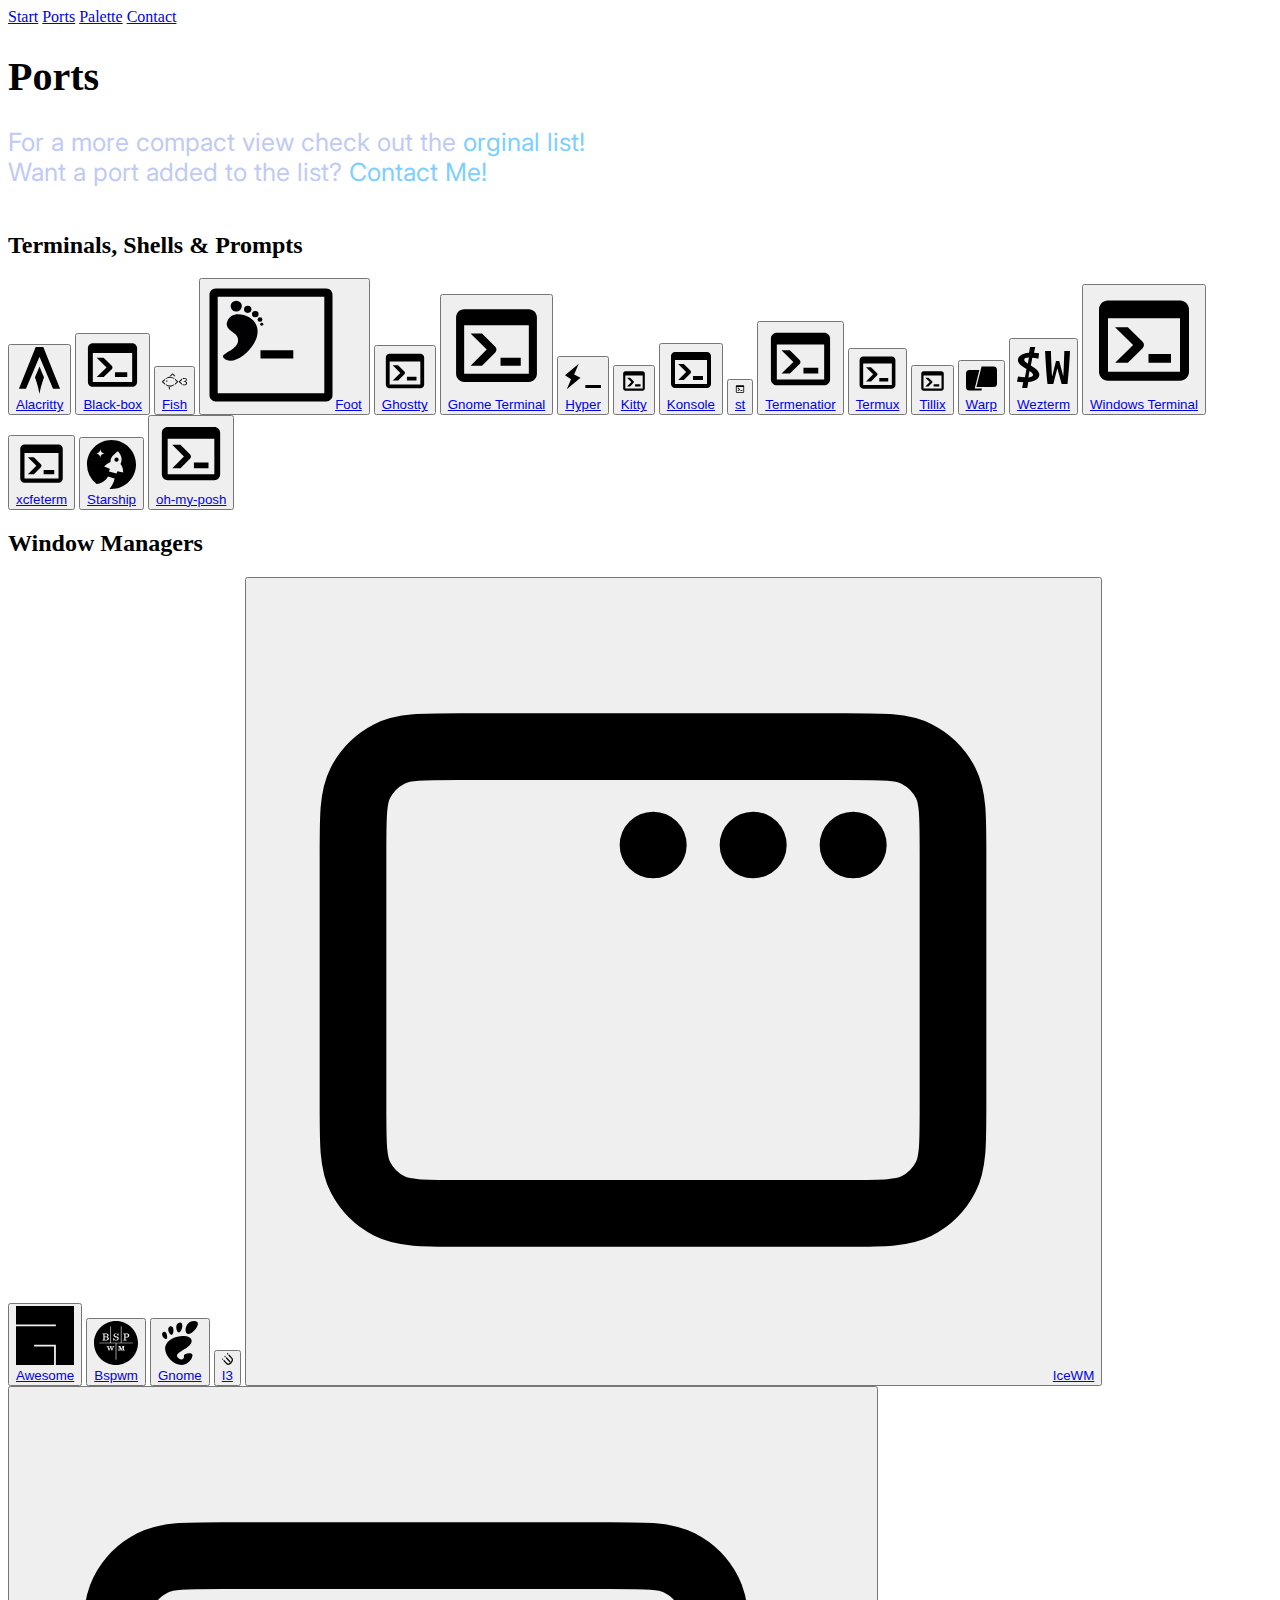
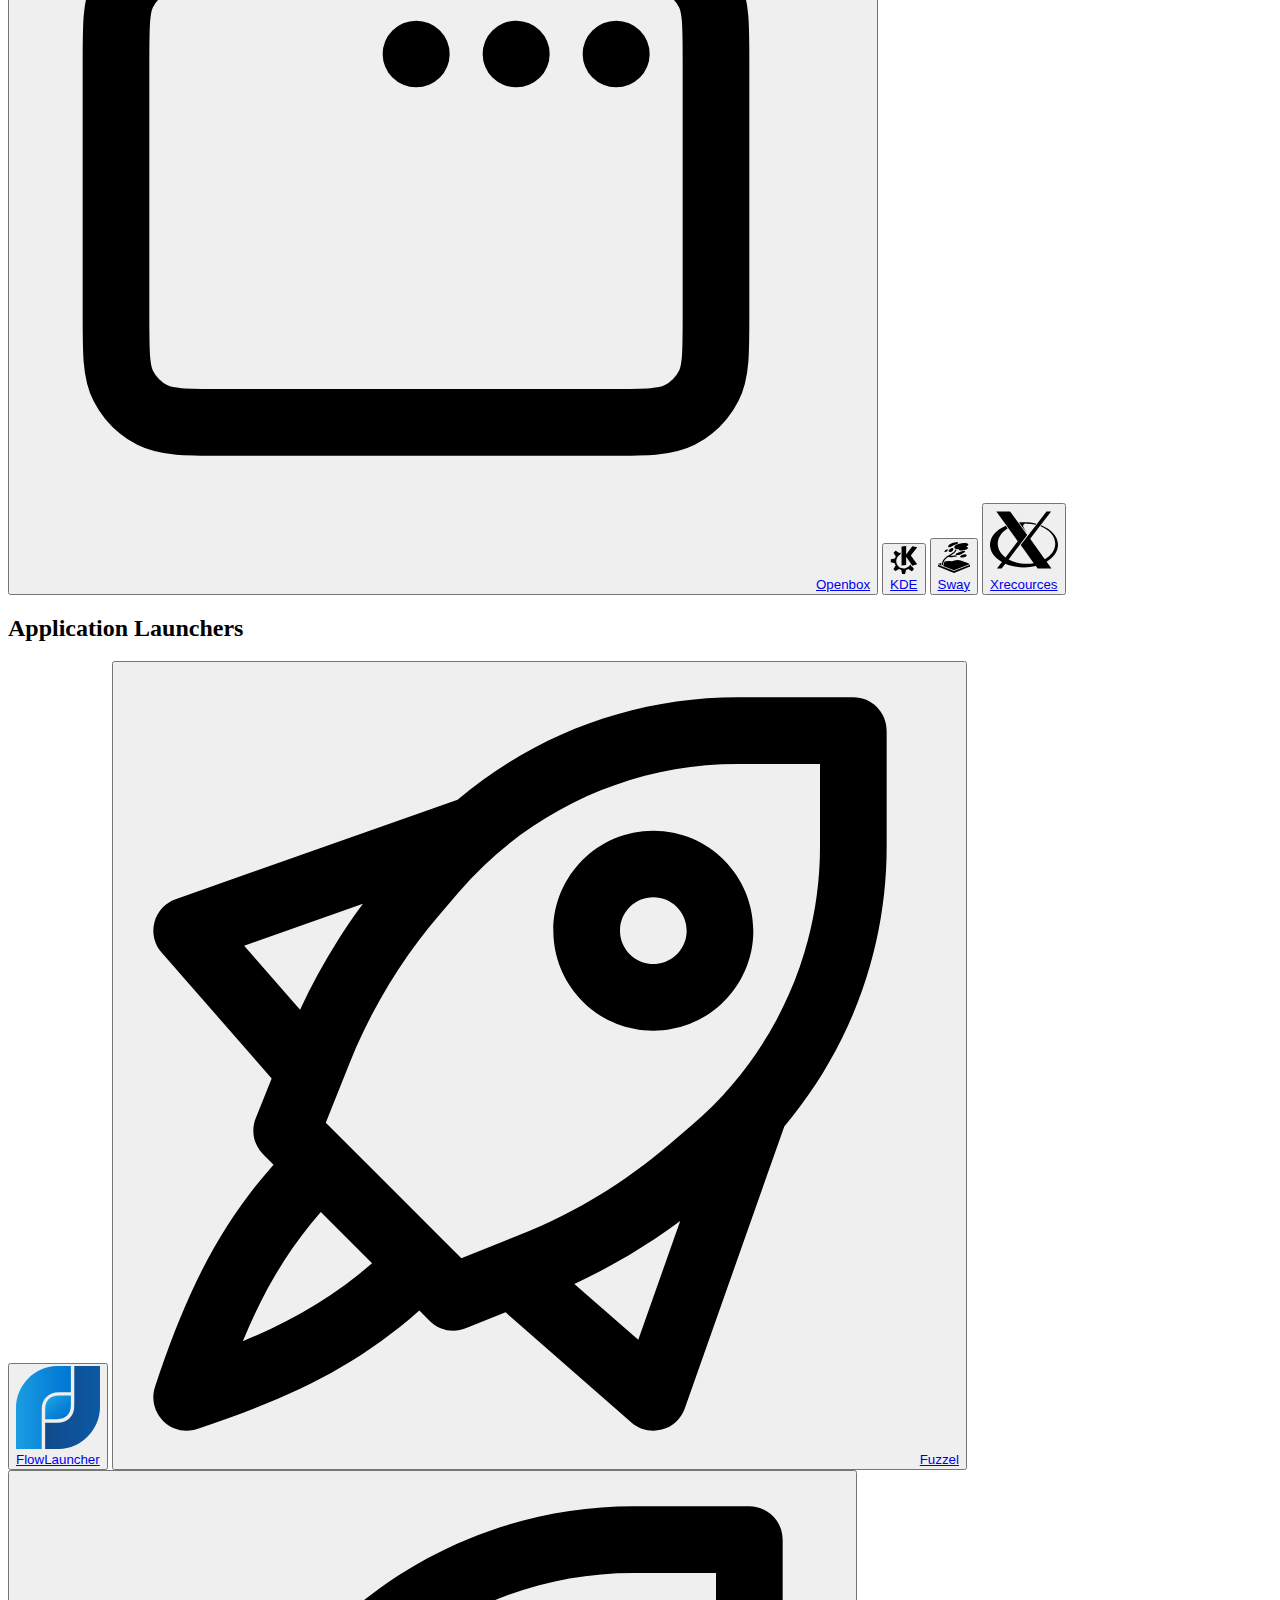
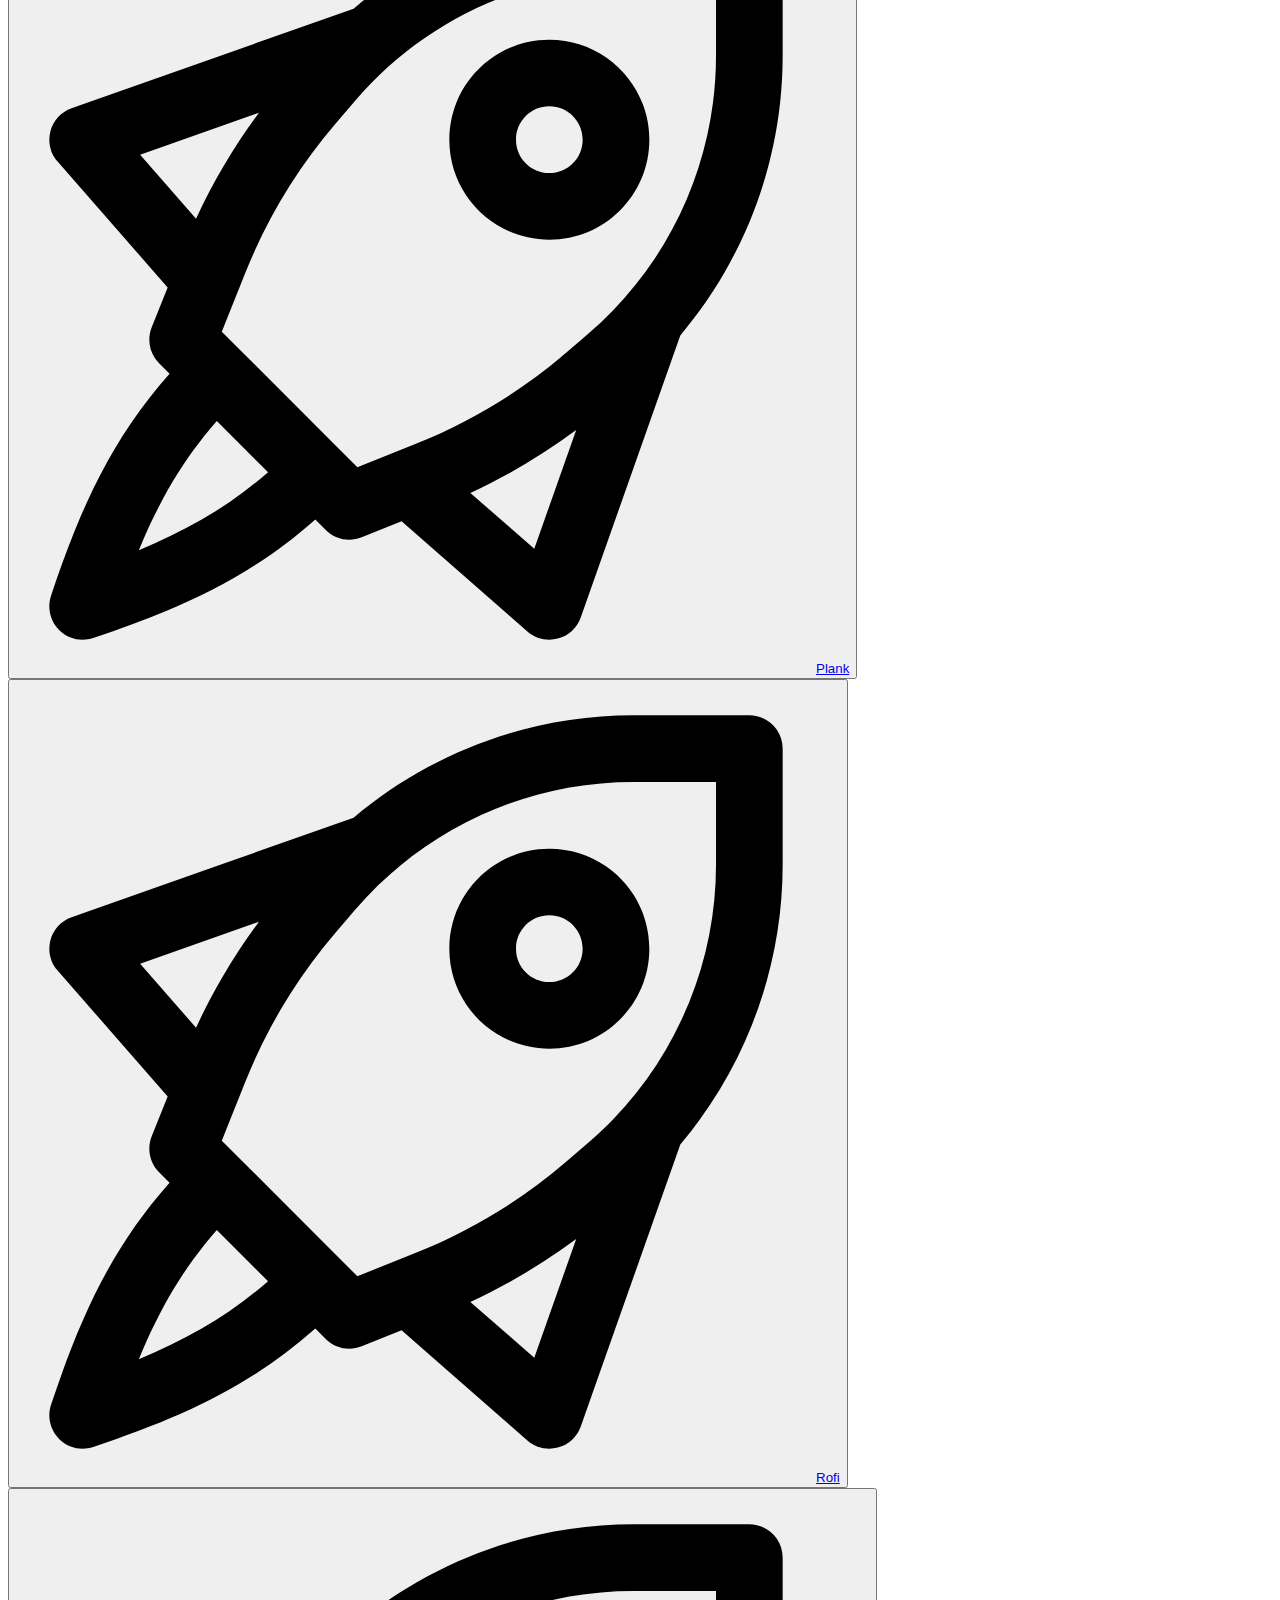
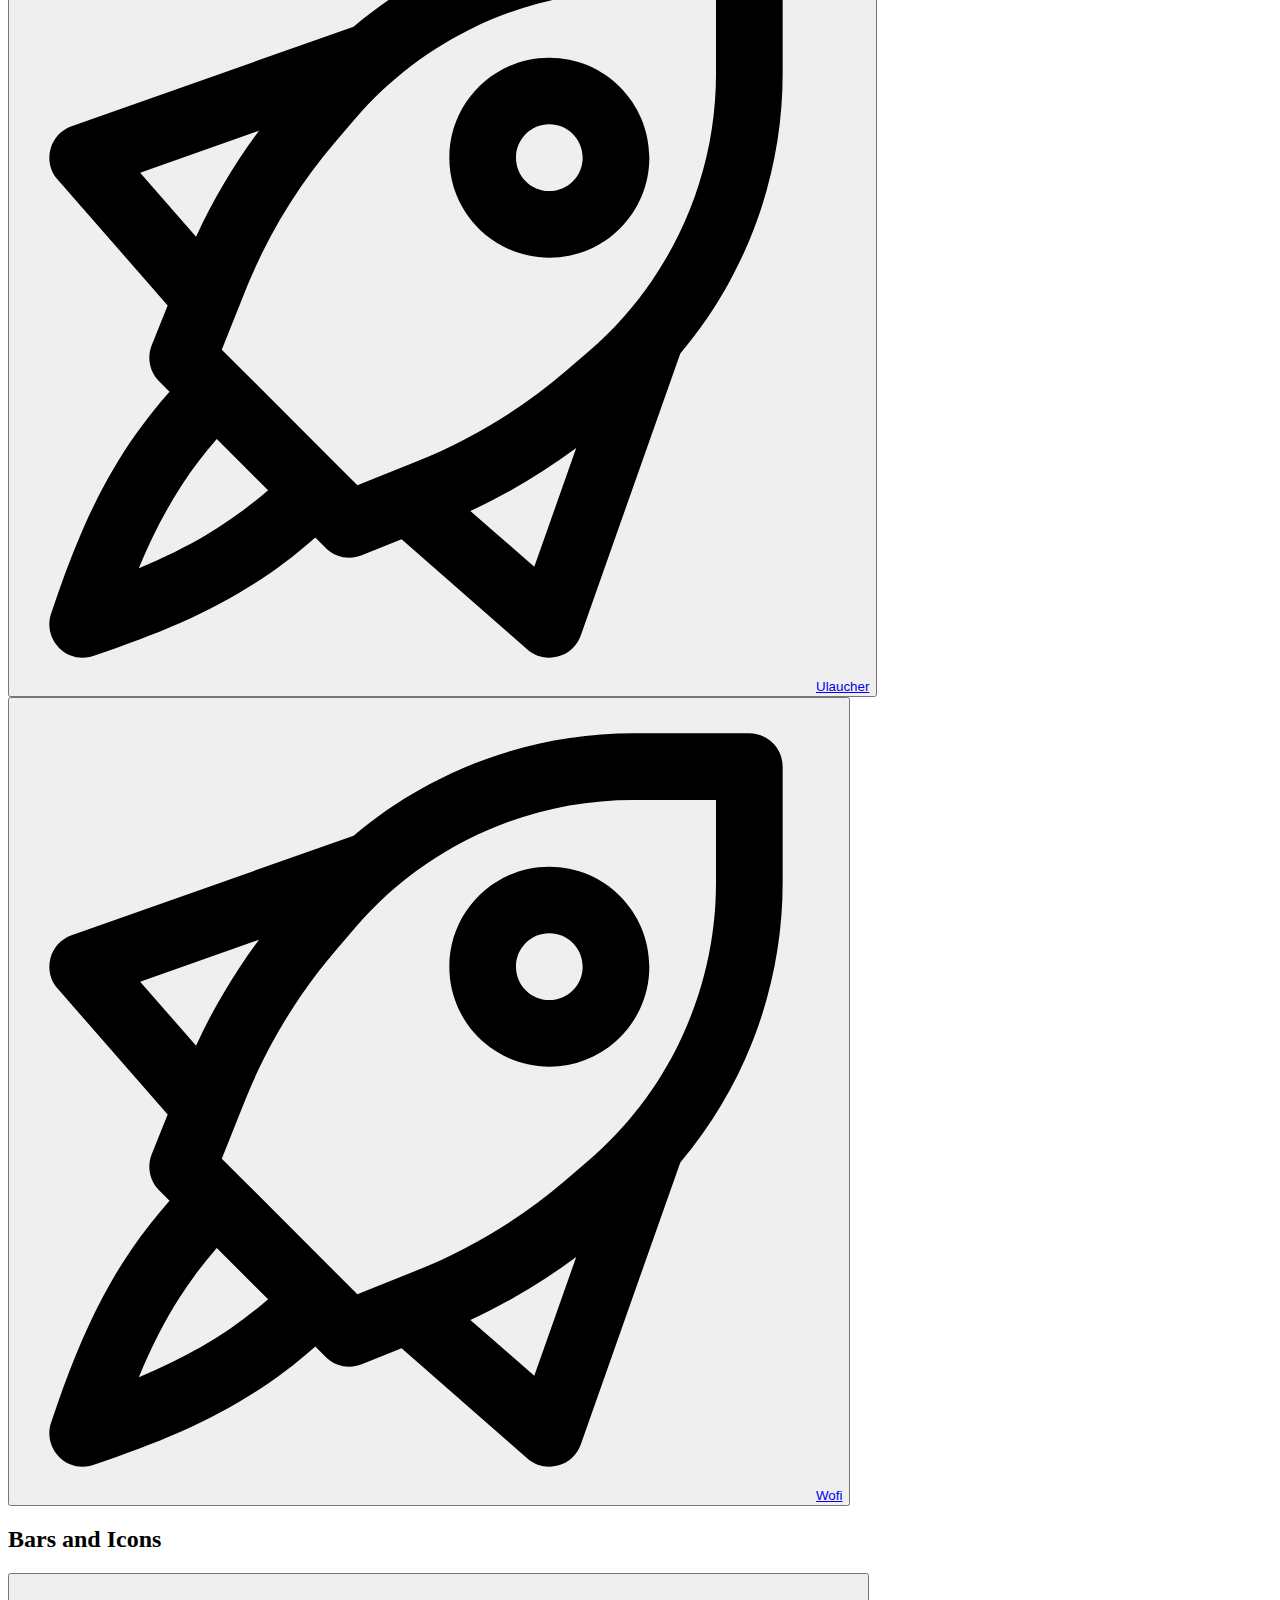
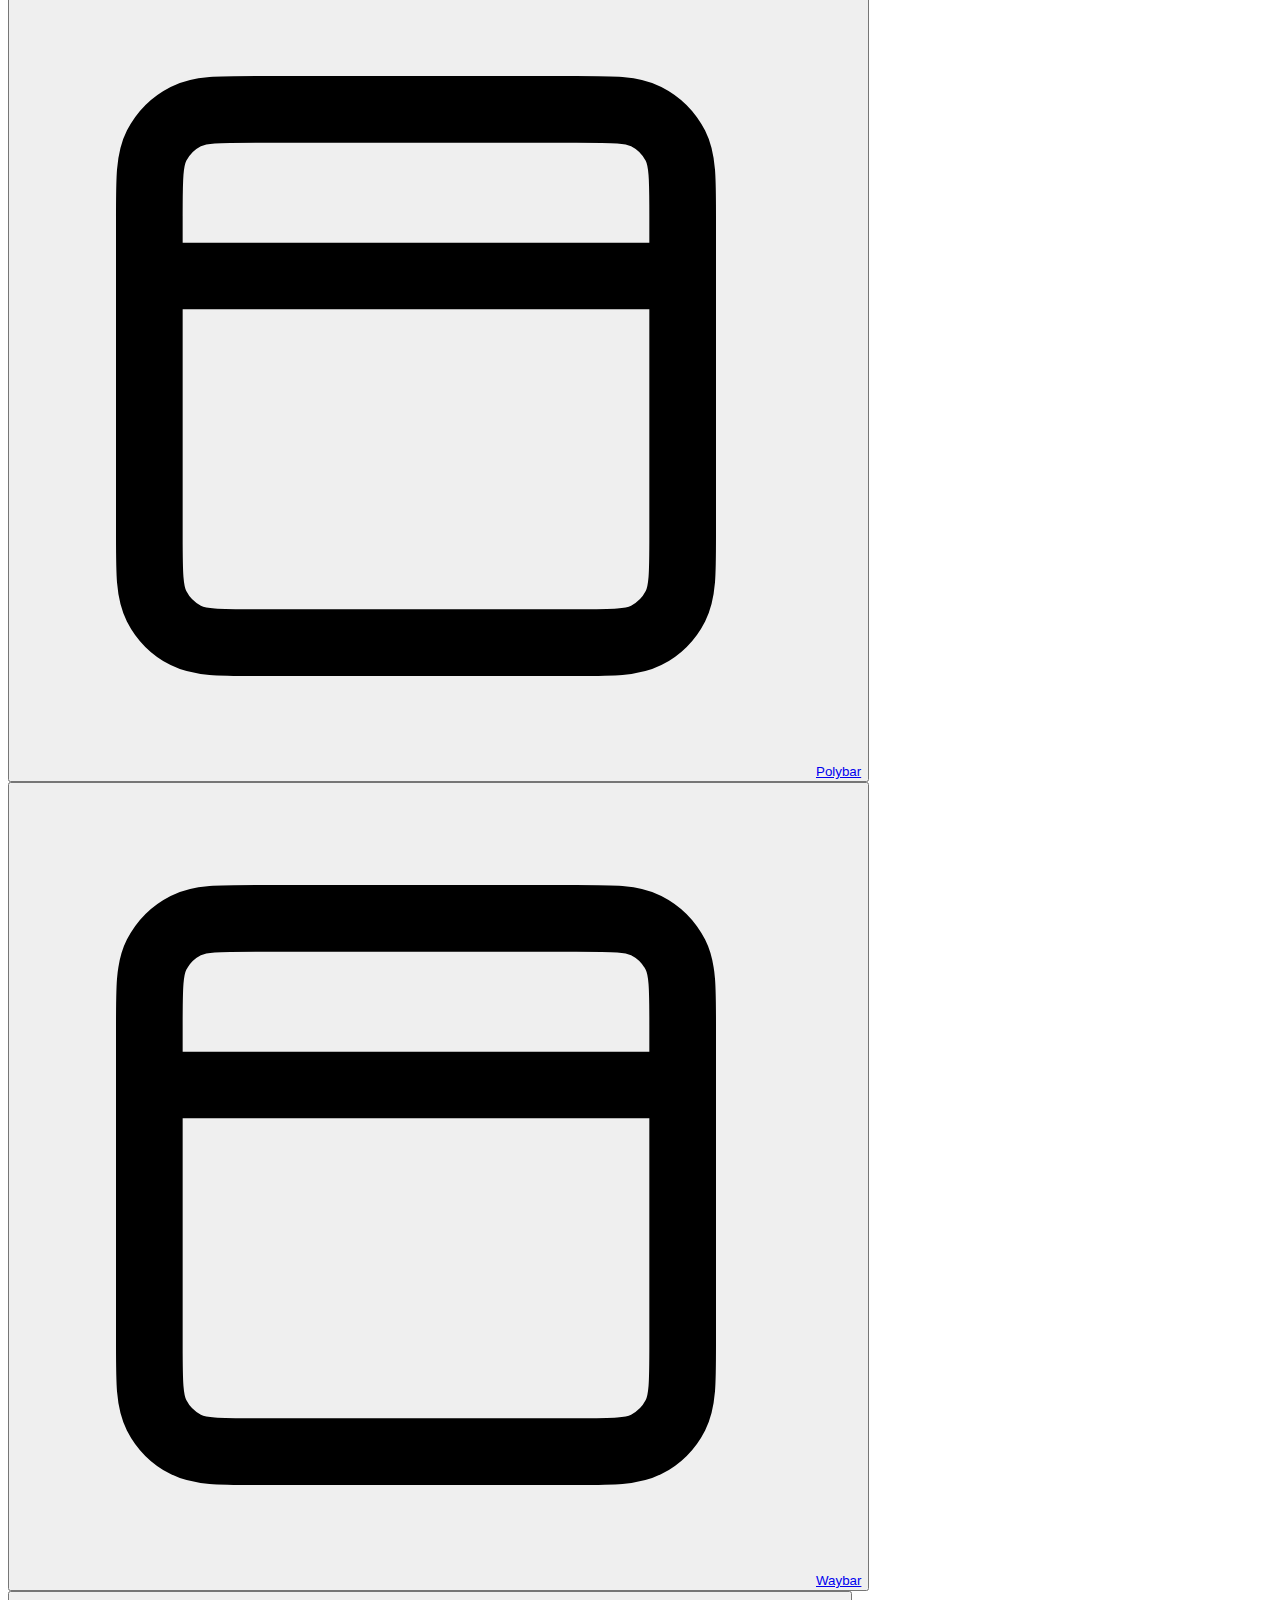
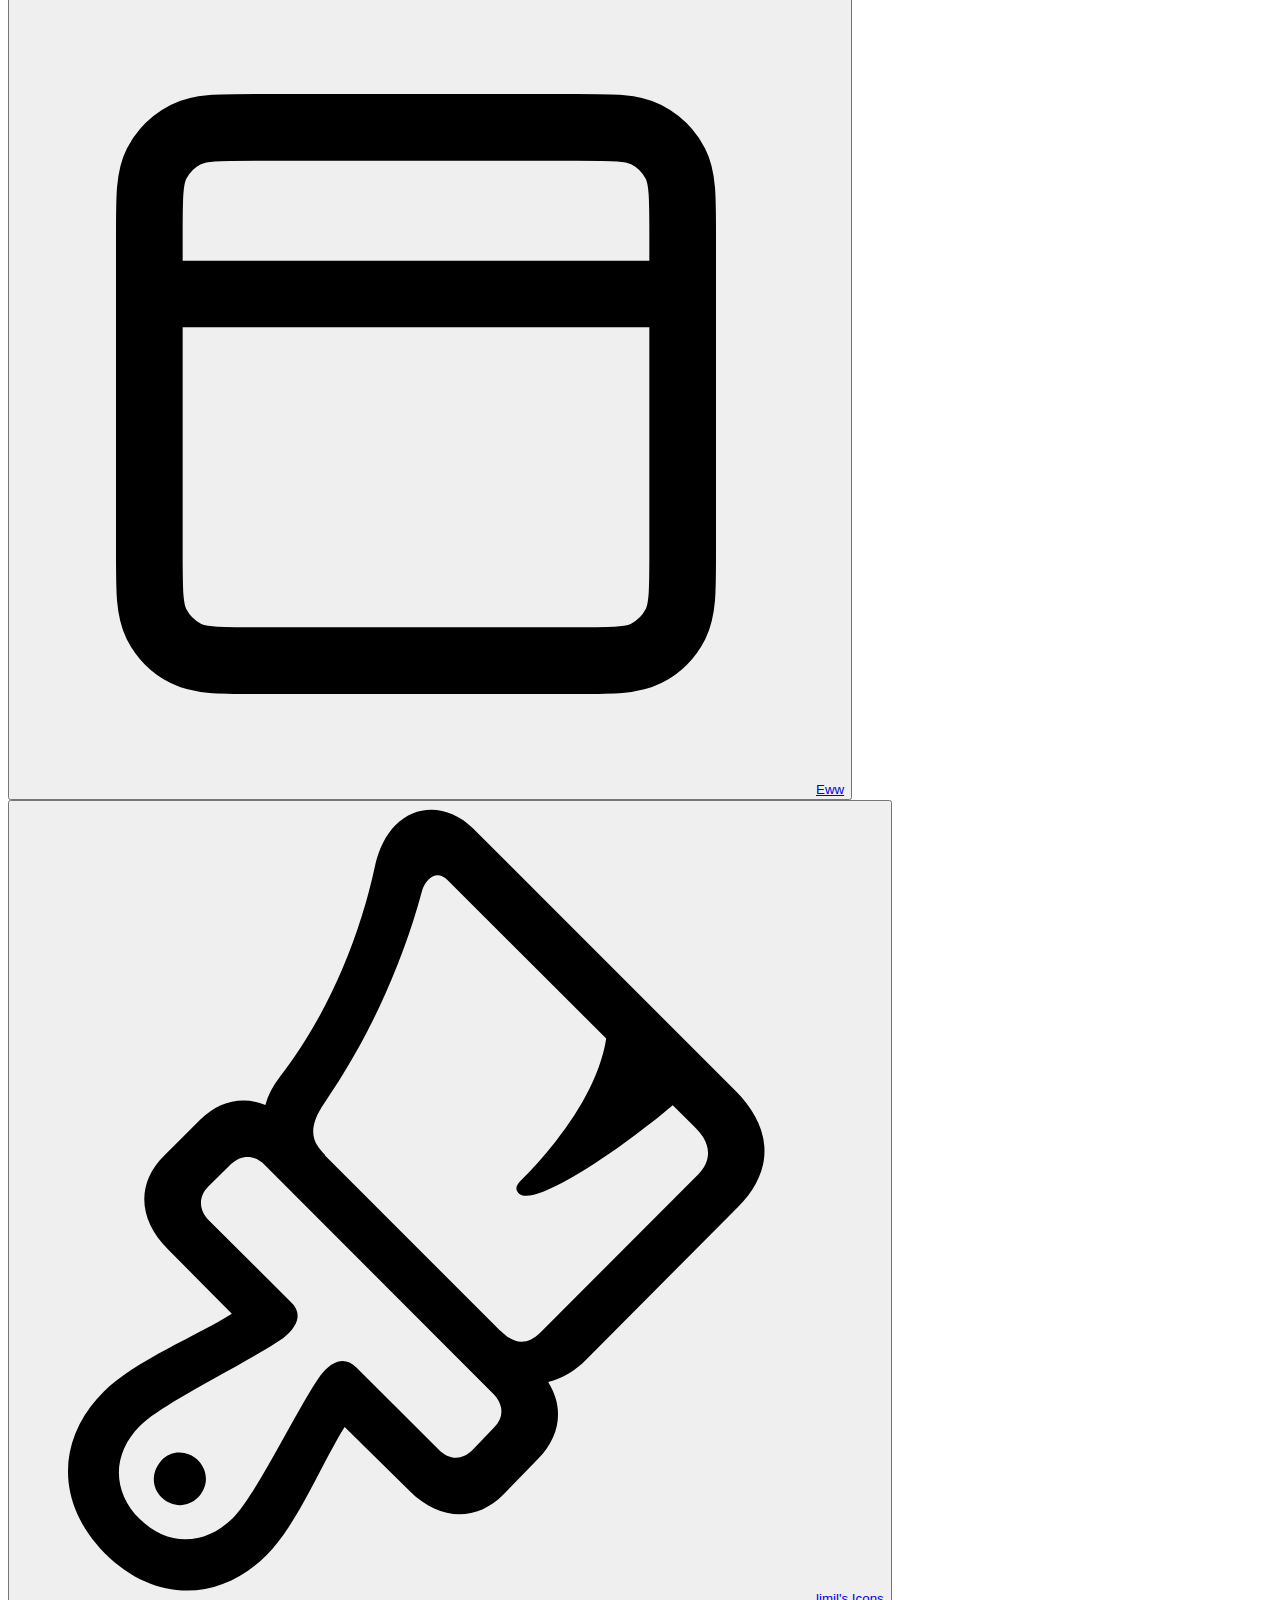
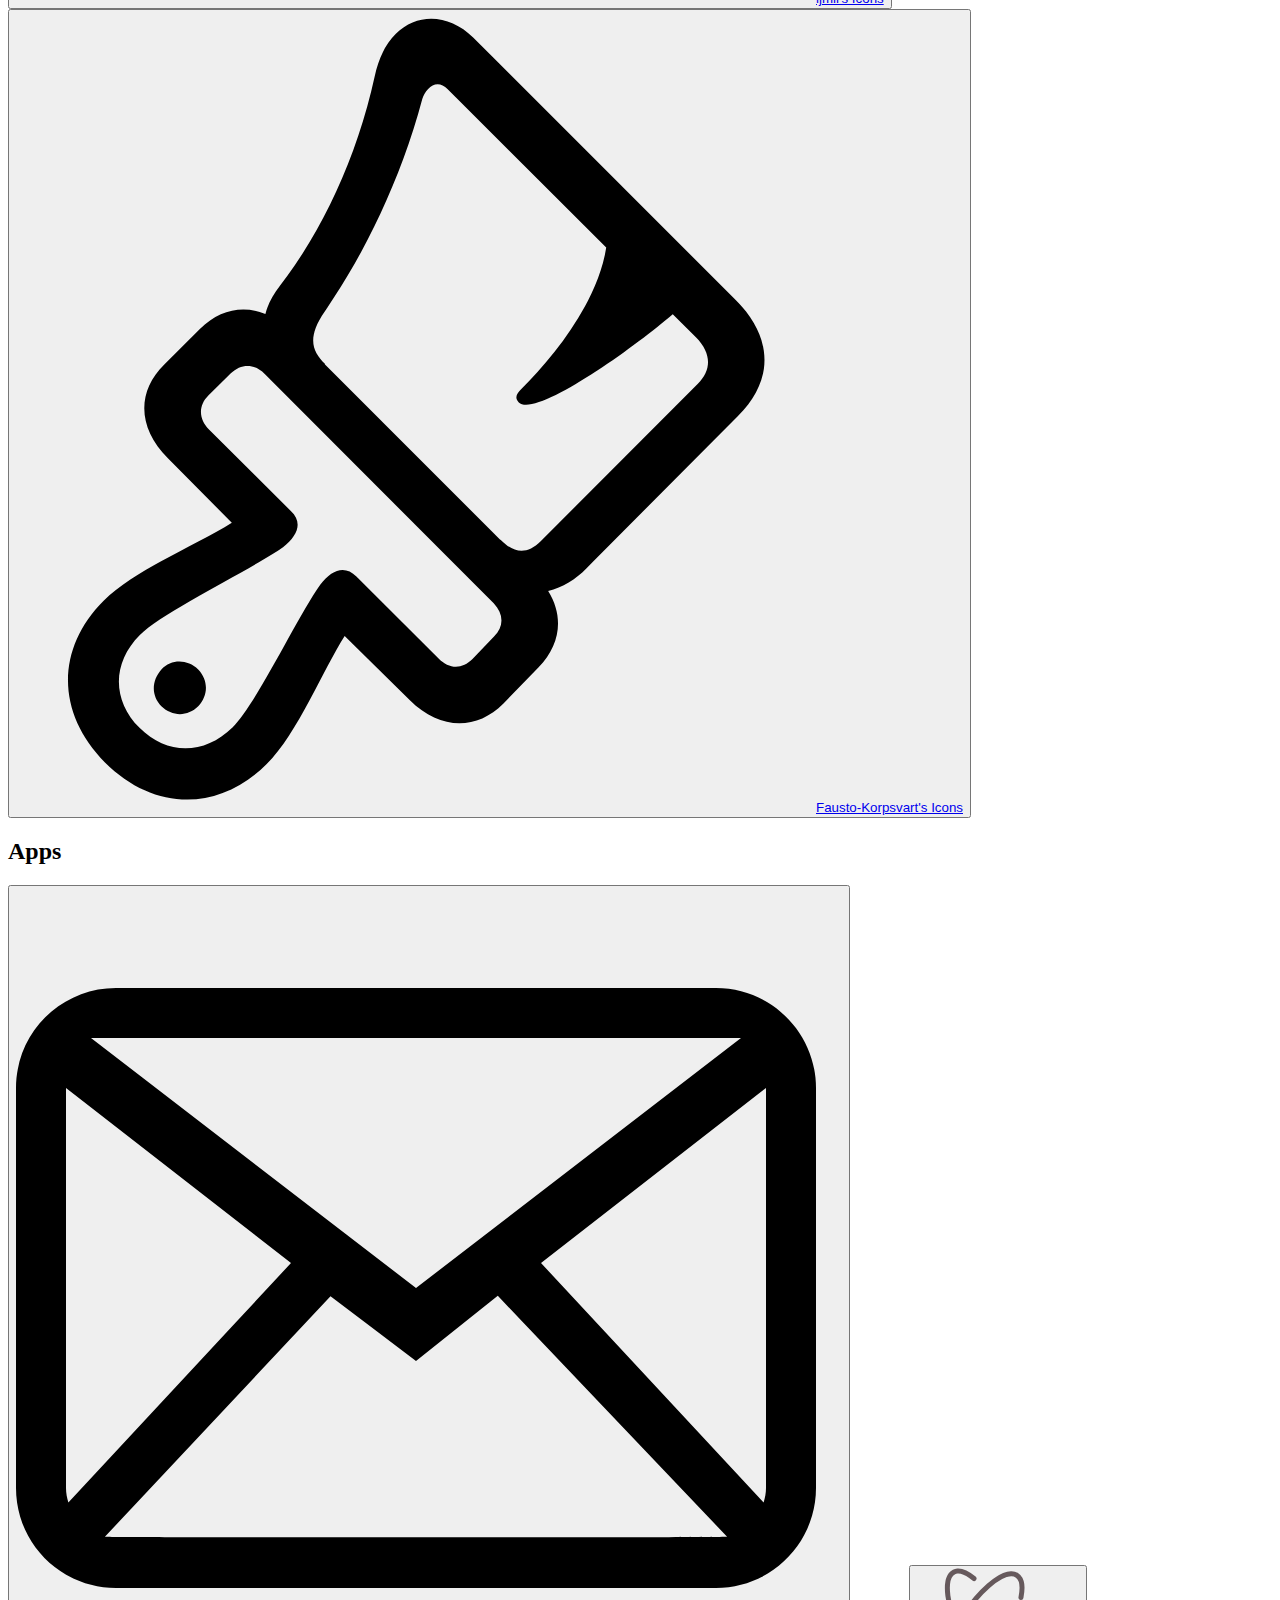
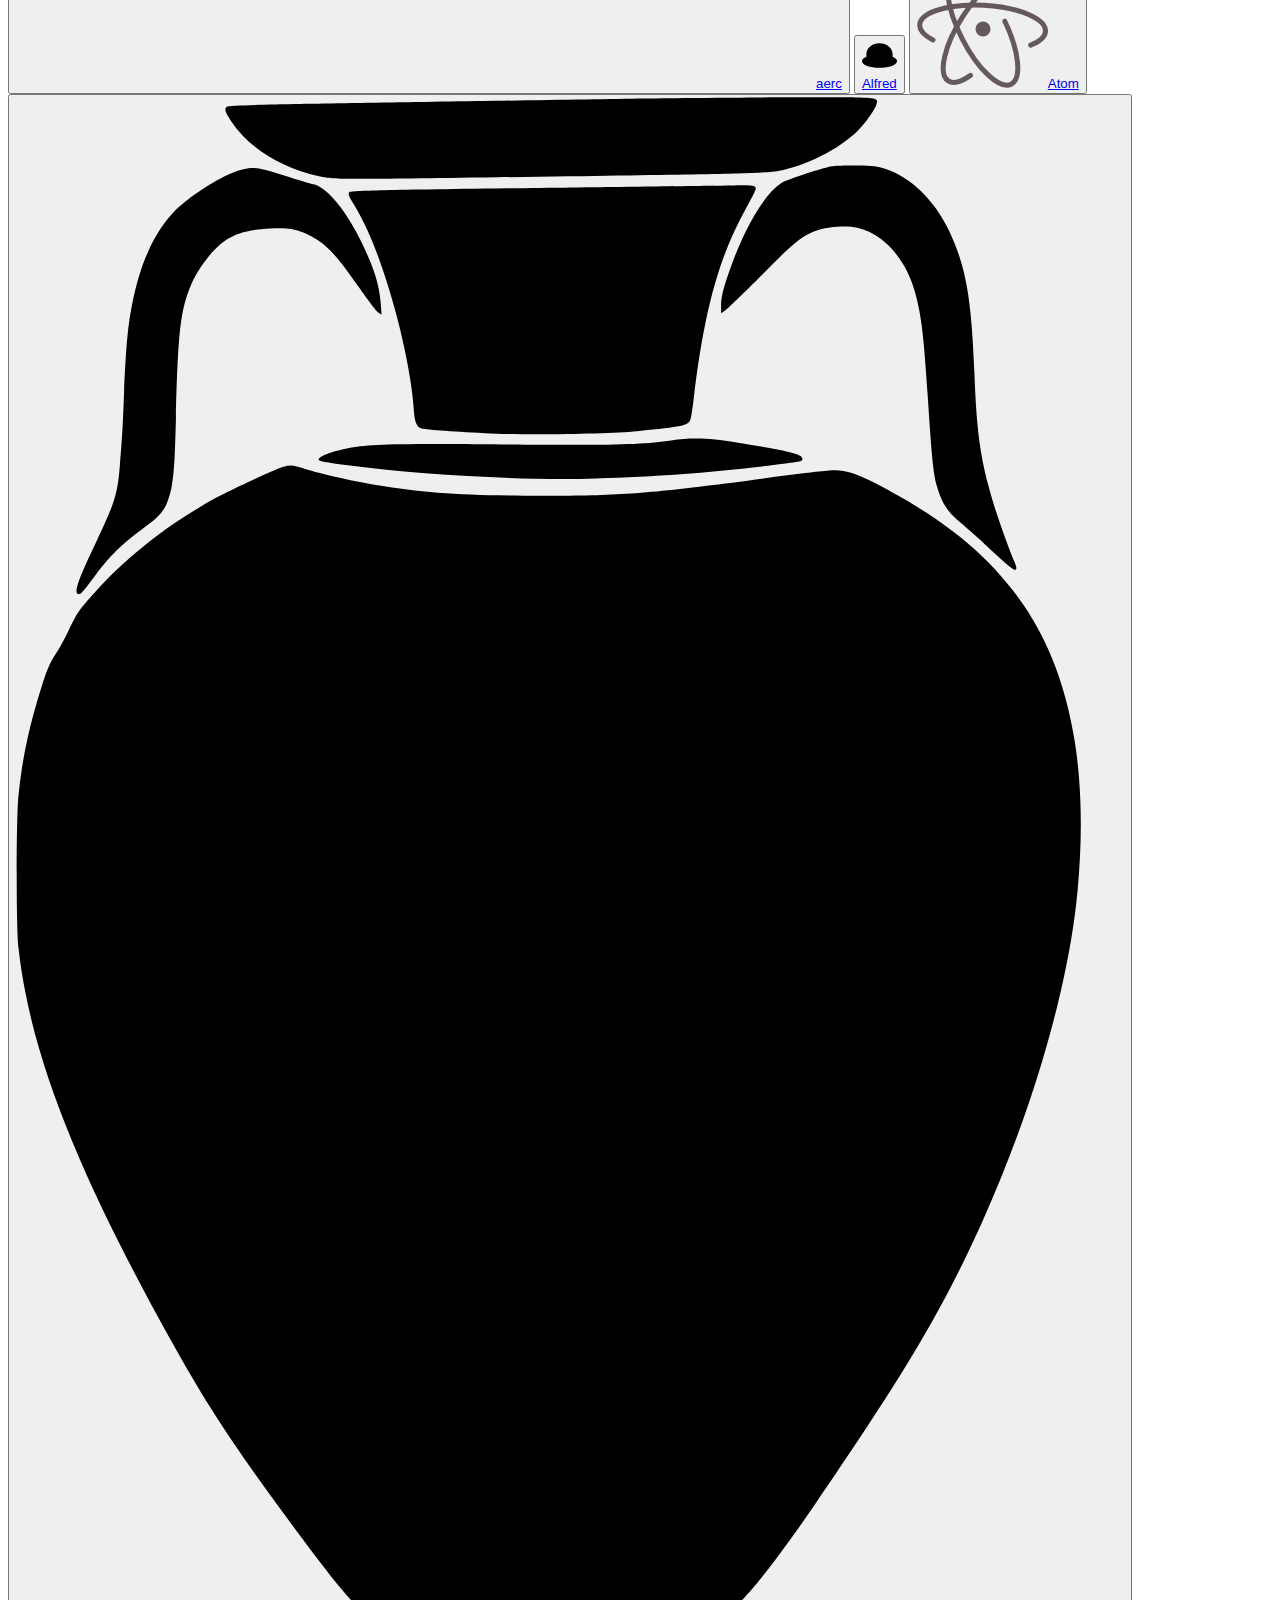
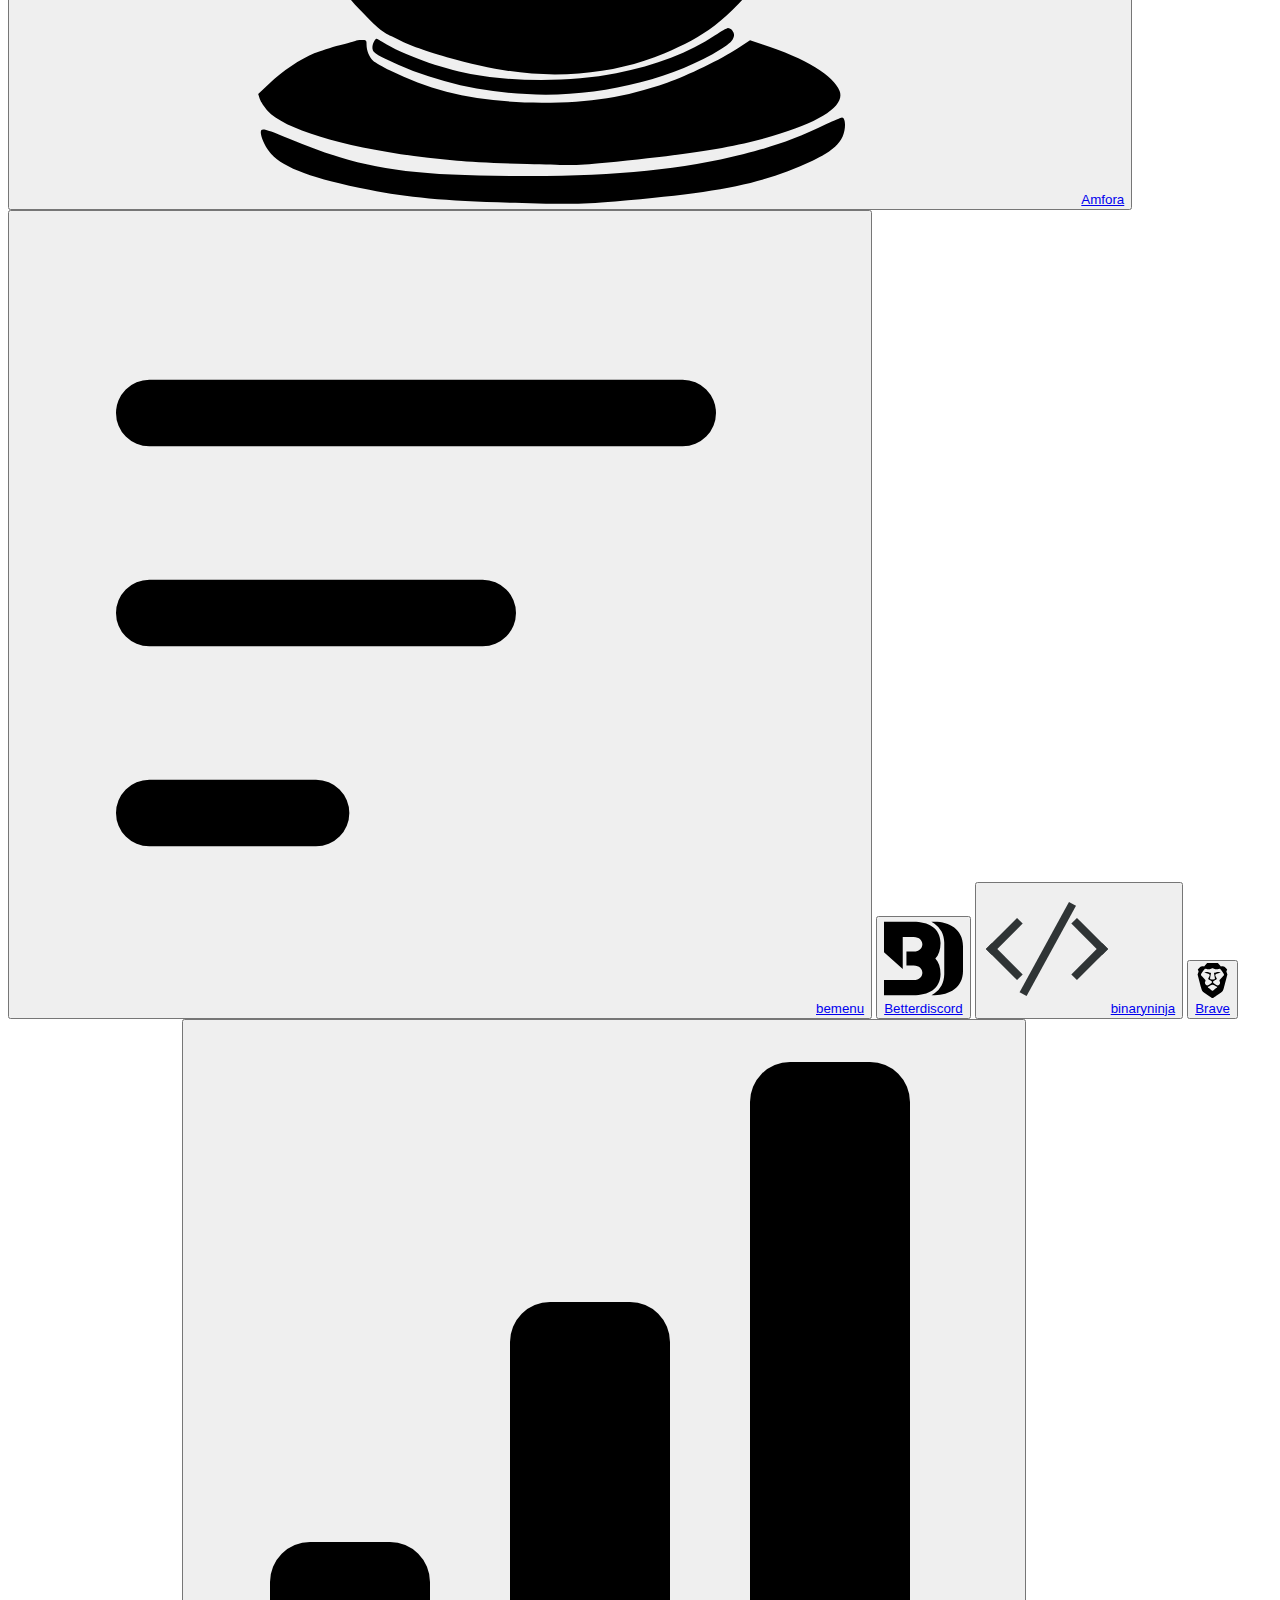
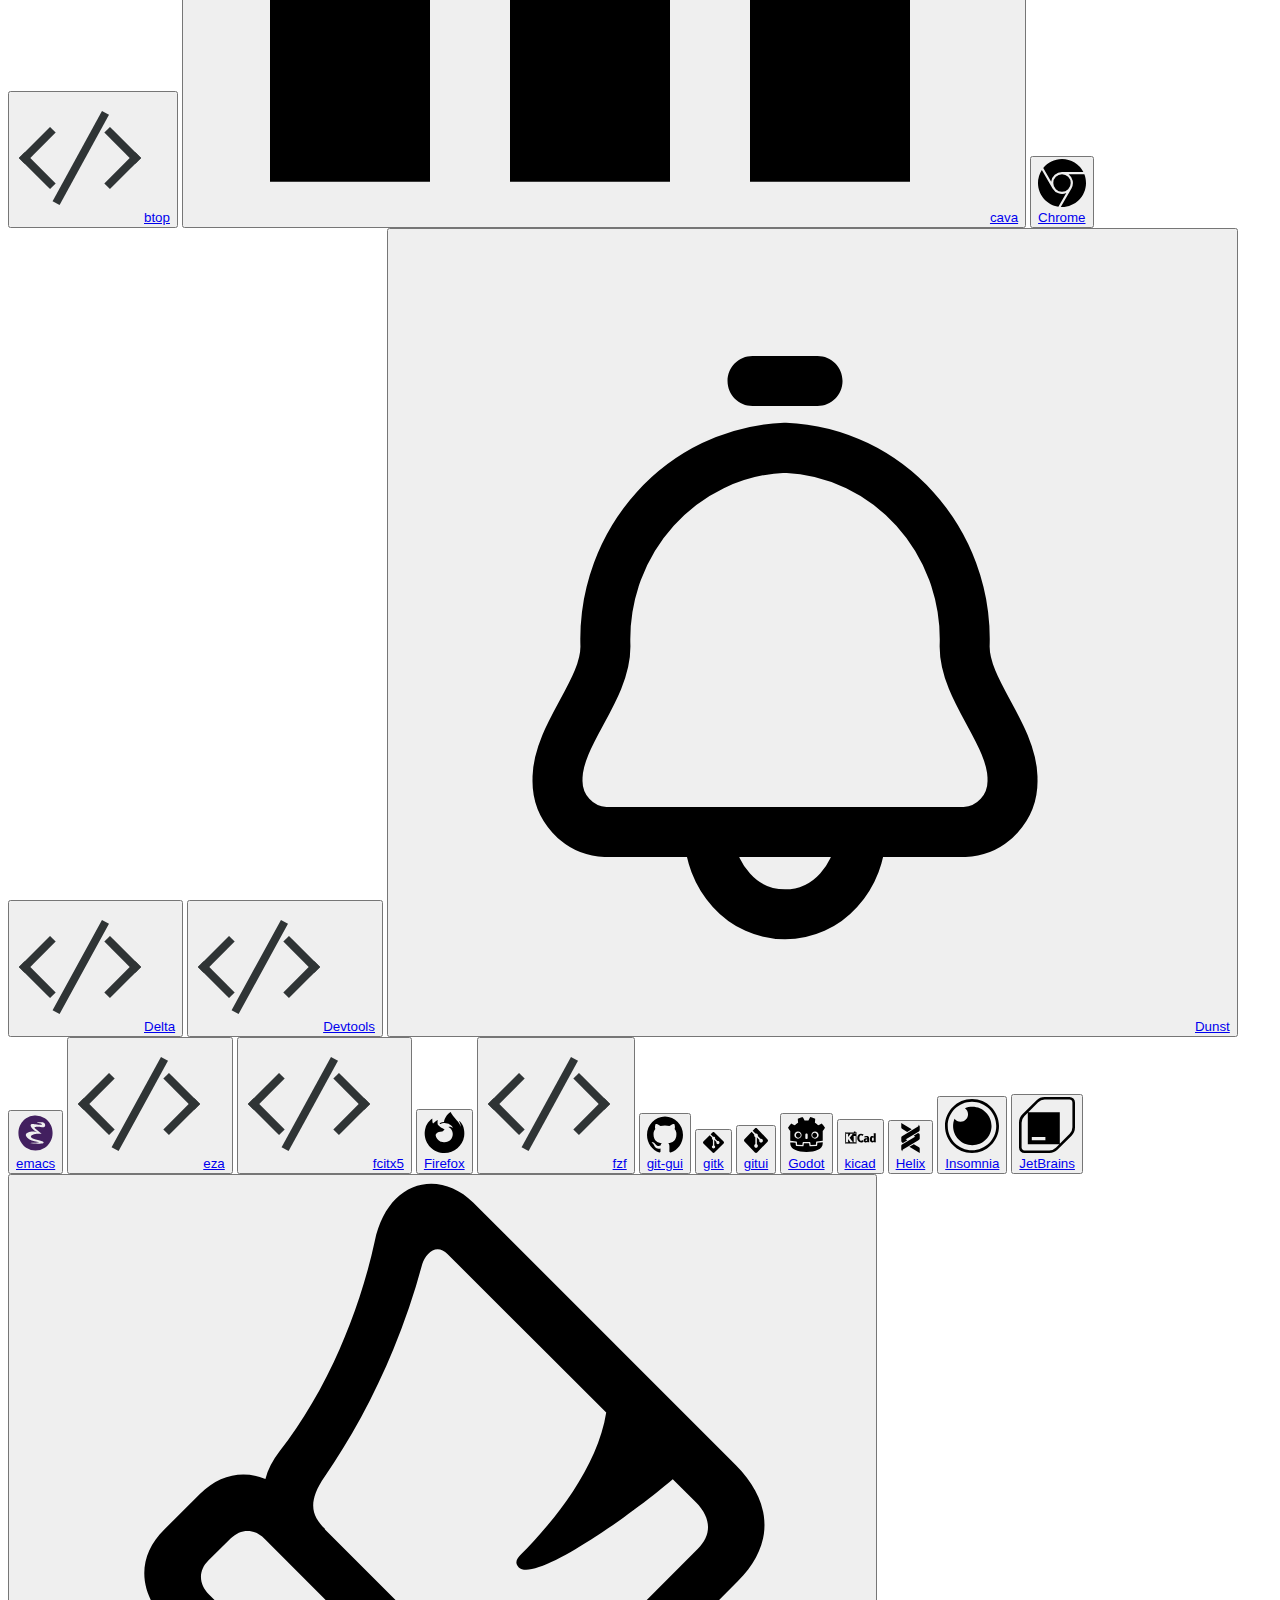
<file: ports.html>
<!DOCTYPE html>
<html lang="en">

<head>
        <meta charset="UTF-8">
        <link rel="stylesheet" href="styles/portsstyle.css">
        <meta name="viewport" content="width=device-width, initial-scale=1.0">
        <link rel="preconnect" href="https://fonts.googleapis.com">
        <link rel="preconnect" href="https://fonts.gstatic.com" crossorigin>
        <link href="https://fonts.googleapis.com/css2?family=Fira+Code:wght@300..700&family=Inter:ital,opsz,wght@0,14..32,100..900;1,14..32,100..900&family=Noto+Sans:ital,wght@0,100..900;1,100..900&family=Oswald:wght@200..700&display=swap"
                rel="stylesheet">
        <link rel="icon" href="favicon.png" type="image/x-icon">
        <title>Ports</title>
</head>

<body>

        <div class="container">
                <header class="headnav">
                        <div class="redirects portgrid">
                                <a href="index.html">Start</a>
                                <a href="ports.html">Ports</a>
                                <a href="palette.html">Palette</a>
                                <a href="contact.html">Contact</a>
                        </div>
                </header>
                <div class="flex-container">

                        <div class="header portgrid">
                                <h1>Ports</h1>
                                <p> For a more compact view check out the <a
                                                href="github.com/wixdaq/Tokyo-Night-Themes">orginal list!
                                                <br></a>
                                        Want a port added to the list? <a href="contact.html">Contact Me!</a>
                                </p>
                        </div>


                        <div class="portgrid">
                                <h2 class="themename">Terminals, Shells & Prompts</h2>

                                <button> <img class="porticon" src="icons/alacritty.svg"><a
                                                href="https://github.com/zatchheems/tokyo-night-alacritty-theme"
                                                target="_blank" rel="noreferrer noopener">Alacritty</a></button>
                                <button> <img class="porticon" src="icons/terminal.svg"><a
                                                href="https://github.com/kevontheweb/tokyo-night-tilix-black-box-theme"
                                                target="_blank" rel="noreferrer noopener">Black-box</a></button>
                                <button> <img class="porticon" src="icons/fishshell.svg"><a
                                                href="https://github.com/vitallium/tokyonight-fish" target="_blank"
                                                rel="noreferrer noopener">Fish</a></button>
                                <button> <img class="porticon" src="icons/foot.svg"><a
                                                href="https://gist.github.com/arthurk/d90b9f6c107dbe66db61f297fbdb643c"
                                                target="_blank" rel="noreferrer noopener">Foot</a></button>
                                <button> <img class="porticon" src="icons/terminal.svg"><a
                                                href="https://github.com/folke/tokyonight.nvim/tree/main/extras/ghostty"
                                                target="_blank" rel="noreferrer noopener">Ghostty</a></button>
                                <button> <img class="porticon" src="icons/terminal.svg"><a
                                                href="https://github.com/bftelman/tokyonight-gnome-terminal"
                                                target="_blank" rel="noreferrer noopener">Gnome
                                                Terminal</a></button>
                                <button> <img class="porticon" src="icons/hyper.svg"><a
                                                href="https://github.com/mhyfritz/hyper-tokyo-night" target="_blank"
                                                rel="noreferrer noopener">Hyper</a></button>
                                <button> <img class="porticon" src="icons/terminal.svg"><a
                                                href="https://github.com/davidmathers/tokyo-night-kitty-theme"
                                                target="_blank" rel="noreferrer noopener">Kitty</a></button>
                                <button> <img class="porticon" src="icons/terminal.svg"><a
                                                href="https://github.com/boooooooaq/Tokyo-Night-Konsole" target="_blank"
                                                rel="noreferrer noopener">Konsole</a></button>
                                <button> <img class="porticon" src="icons/terminal.svg"><a
                                                href="https://github.com/folke/tokyonight.nvim/tree/main/extras/st"
                                                target="_blank" rel="noreferrer noopener">st</a></button>
                                <button> <img class="porticon" src="icons/terminal.svg"><a
                                                href="https://github.com/wojukasz/tokyonight-terminator" target="_blank"
                                                rel="noreferrer noopener">Termenatior</a></button>
                                <button> <img class="porticon" src="icons/terminal.svg"><a
                                                href="https://github.com/folke/tokyonight.nvim/tree/main/extras/termux"
                                                target="_blank" rel="noreferrer noopener">Termux</a></button>
                                <button> <img class="porticon" src="icons/terminal.svg"><a
                                                href="https://github.com/folke/tokyonight.nvim/tree/main/extras/tilix"
                                                target="_blank" rel="noreferrer noopener">Tillix</a></button>
                                <button> <img class="porticon" src="icons/warp.svg"><a
                                                href="https://github.com/bart-krakowski/warp-tokyo-night"
                                                target="_blank" rel="noreferrer noopener">Warp</a></button>
                                <button> <img class="porticon" src="icons/wezterm.svg"><a
                                                href="https://github.com/folke/tokyonight.nvim/tree/main/extras/wezterm"
                                                target="_blank" rel="noreferrer noopener">Wezterm</a></button>
                                <button> <img class="porticon" src="icons/terminal.svg"><a
                                                href="https://github.com/folke/tokyonight.nvim/tree/main/extras/windows_terminal"
                                                target="_blank" rel="noreferrer noopener">Windows
                                                Terminal</a></button>
                                <button> <img class="porticon" src="icons/terminal.svg"><a
                                                href="https://github.com/folke/tokyonight.nvim/tree/main/extras/xfceterm"
                                                target="_blank" rel="noreferrer noopener">xcfeterm</a></button>
                                <button> <img class="porticon" src="icons/starship.svg"><a
                                                href="https://starship.rs/presets/tokyo-night" target="_blank"
                                                rel="noreferrer noopener">Starship</a></button>
                                <button> <img class="porticon" src="icons/terminal.svg"><a
                                                href="https://github.com/JanDeDobbeleer/oh-my-posh/blob/main/themes/tokyo.omp.json"
                                                target="_blank" rel="noreferrer noopener">oh-my-posh</a></button>
                        </div>

                        <div class="portgrid">

                                <h2 class="themename">Window Managers</h2>
                                <button> <img class="porticon" src="icons/awesomewm.svg"><a
                                                href="https://github.com/micro-hawk/awesomight" target="_blank"
                                                rel="noreferrer noopener">Awesome</a></button>
                                <button> <img class="porticon" src="icons/bspwm.svg"><a
                                                href="https://github.com/raexera/tokyo" target="_blank"
                                                rel="noreferrer noopener">Bspwm</a></button>
                                <button> <img class="porticon" src="icons/gnome.svg"><a
                                                href="https://github.com/Fausto-Korpsvart/Tokyonight-GTK-Theme"
                                                target="_blank" rel="noreferrer noopener">Gnome</a></button>
                                <button> <img class="porticon" src="icons/i3.svg"><a
                                                href="https://github.com/stronk-dev/Tokyo-Night-Linux" target="_blank"
                                                rel="noreferrer noopener">I3</a></button>
                                <button> <img class="porticon" src="icons/wm.svg"><a
                                                href="https://www.gnome-look.org/p/2022827/" target="_blank"
                                                rel="noreferrer noopener">IceWM</a></button>
                                <button><img class="porticon" src="icons/wm.svg"><a
                                                href="https://github.com/laggy-tux/tokyo-night-openbox" target="_blank"
                                                rel="noreferrer noopener">Openbox</a></button>
                                <button> <img class="porticon" src="icons/kde.svg"><a
                                                href="https://github.com/nonetrix/tokyonight-kde" target="_blank"
                                                rel="noreferrer noopener">KDE</a></button>
                                <button> <img class="porticon" src="icons/sway.svg"><a
                                                href="https://github.com/coodos/sway-dots" target="_blank"
                                                rel="noreferrer noopener">Sway</a></button>
                                <button> <img class="porticon" src="icons/xdotorg.svg"><a
                                                href="https://github.com/folke/tokyonight.nvim/tree/main/extras/xresources"
                                                target="_blank" rel="noreferrer noopener">Xrecources</a></button>
                        </div>

                        <div class="portgrid">

                                <h2 class="themename">Application Launchers</h2>
                                <button> <img class="porticon" src="icons/flowlauncher.svg"><a
                                                href="https://github.com/SoraTenshi/FlowLauncher-TokyoNight"
                                                target="_blank" rel="noreferrer noopener">FlowLauncher</a></button>
                                <button> <img class="porticon" src="icons/launcher.svg"><a
                                                href="https://github.com/folke/tokyonight.nvim/tree/main/extras/fuzzel"
                                                target="_blank" rel="noreferrer noopener">Fuzzel</a></button>
                                <button> <img class="porticon" src="icons/launcher.svg"><a
                                                href="https://www.gnome-look.org/p/1681818" target="_blank"
                                                rel="noreferrer noopener">Plank</a></button>
                                <button> <img class="porticon" src="icons/launcher.svg"><a
                                                href="https://github.com/w8ste/Tokyonight-rofi-theme" target="_blank"
                                                rel="noreferrer noopener">Rofi</a></button>
                                <button> <img class="porticon" src="icons/launcher.svg"><a
                                                href="https://www.xfce-look.org/p/1681817/" target="_blank"
                                                rel="noreferrer noopener">Ulaucher</a></button>
                                <button> <img class="porticon" src="icons/launcher.svg"><a
                                                href="https://github.com/lokesh-krishna/dotfiles/tree/main/tokyo-night/config/wofi"
                                                target="_blank" rel="noreferrer noopener">Wofi</a></button>
                        </div>

                        <div class="portgrid">
                                <h2 class="themename">Bars and Icons</h2>
                                <button> <img class="porticon" src="icons/bar.svg"><a
                                                href="https://github.com/EndeavourOS-Community-Editions/polybar/tree/main/tokyo-night-by-bitterhalt"
                                                target="_blank" rel="noreferrer noopener">Polybar</a></button>
                                <button> <img class="porticon" src="icons/bar.svg"><a
                                                href="https://github.com/stronk-dev/Tokyo-Night-Linux/tree/master/.config/waybar"
                                                target="_blank" rel="noreferrer noopener">Waybar</a></button>
                                <button> <img class="porticon" src="icons/bar.svg"><a
                                                href="https://github.com/r0naldoom/dotfiles/tree/master/eww/.config/eww"
                                                target="_blank" rel="noreferrer noopener">Eww</a></button>
                                <button> <img class="porticon" src="icons/paintbrush.svg"><a
                                                href="https://github.com/ljmill/tokyo-night-icons" target="_blank"
                                                rel="noreferrer noopener">ljmil's
                                                Icons</a></button>
                                <button> <img class="porticon" src="icons/paintbrush.svg"><a
                                                href="https://github.com/Fausto-Korpsvart/Tokyonight-GTK-Theme/tree/master/icons"
                                                target="_blank" rel="noreferrer noopener">Fausto-Korpsvart's
                                                Icons</a></button>
                        </div>

                        <div class="portgrid">
                                <h2 class="themename">Apps</h2>
                                <button><img class="porticon" src="icons/mail.svg"><a
                                                href="https://github.com/folke/tokyonight.nvim/tree/main/extras"
                                                target="_blank" rel="noreferrer noopener">aerc</a></button>
                                <button><img class="porticon" src="icons/alfred.svg"><a
                                                href="https://www.alfredapp.com/extras/theme/puSaeqbft2/"
                                                target="_blank" rel="noreferrer noopener">Alfred</a></button>
                                <button><img class="porticon" src="icons/atom.svg"><a
                                                href="https://github.com/gicrisf/tokyo-night-syntax" target="_blank"
                                                rel="noreferrer noopener">Atom</a></button>
                                <button><img class="porticon" src="icons/amfora.svg"><a
                                                href="https://github.com/makew0rld/amfora/blob/master/contrib/themes/README.md#tokyo-night"
                                                target="_blank" rel="noreferrer noopener">Amfora</a></button>
                                <button><img class="porticon" src="icons/menu.svg"><a
                                                href="https://github.com/Arsemy/bemenu-tokyonight/tree/main"
                                                target="_blank" rel="noreferrer noopener">bemenu</a></button>
                                <button><img class="porticon" src="icons/betterdiscord.svg"><a
                                                href="https://github.com/ashtrath/Tokyo-Night" target="_blank"
                                                rel="noreferrer noopener">Betterdiscord</a></button>
                                <button><img class="porticon" src="icons/dev.svg"><a
                                                href="https://github.com/Vector35/community-themes/blob/master/tokyo-night-storm.bntheme"
                                                target="_blank" rel="noreferrer noopener">binaryninja</a></button>
                                <button><img class="porticon" src="icons/brave.svg"><a
                                                href="https://github.com/gaurishhs/tokyonight-brave/" target="_blank"
                                                rel="noreferrer noopener">Brave</a></button>
                                <button><img class="porticon" src="icons/dev.svg"><a
                                                href="https://github.com/aristocratos/btop/blob/main/themes/tokyo-night.theme"
                                                target="_blank" rel="noreferrer noopener">btop</a></button>
                                <button><img class="porticon" src="icons/bar-graph.svg"><a
                                                href="https://github.com/2nko/Cava-Tokyonight" target="_blank"
                                                rel="noreferrer noopener">cava</a></button>
                                <button><img class="porticon" src="icons/googlechrome.svg"><a
                                                href="https://chromewebstore.google.com/detail/tokyo-night-storm-theme/pgbjifpikialeahbdendkjioeafbmfkn"
                                                target="_blank" rel="noreferrer noopener">Chrome</a></button>
                                <button><img class="porticon" src="icons/dev.svg"><a
                                                href="https://github.com/folke/tokyonight.nvim/tree/main/extras/delta"
                                                target="_blank" rel="noreferrer noopener">Delta</a></button>
                                <button><img class="porticon" src="icons/dev.svg"><a
                                                href="https://github.com/AdelFetner/devToolsExtension" target="_blank"
                                                rel="noreferrer noopener">Devtools</a></button>
                                <button><img class="porticon" src="icons/notification.svg"><a
                                                href="https://github.com/folke/tokyonight.nvim/tree/main/extras/dunst"
                                                target="_blank" rel="noreferrer noopener">Dunst</a></button>
                                <button><img class="porticon" src="icons/emacs.svg"><a
                                                href="https://github.com/rawleyfowler/tokyo-theme.el" target="_blank"
                                                rel="noreferrer noopener">emacs</a></button>
                                <button><img class="porticon" src="icons/dev.svg"><a
                                                href="https://github.com/folke/tokyonight.nvim/tree/main/extras/eza"
                                                target="_blank" rel="noreferrer noopener">eza</a></button>
                                <button><img class="porticon" src="icons/dev.svg"><a
                                                href="https://github.com/ch4xer/fcitx5-Tokyonight" target="_blank"
                                                rel="noreferrer noopener">fcitx5</a></button>
                                <button><img class="porticon" src="icons/firefoxbrowser.svg"><a
                                                href="https://addons.mozilla.org/en-US/firefox/addon/tokyo-night-milav/"
                                                target="_blank" rel="noreferrer noopener">Firefox</a></button>
                                <button><img class="porticon" src="icons/dev.svg"><a
                                                href="https://github.com/folke/tokyonight.nvim/tree/main/extras/fzf"
                                                target="_blank" rel="noreferrer noopener">fzf</a></button>
                                <button><img class="porticon" src="icons/github.svg"><a
                                                href="https://github.com/domwalters/git-gui-tokyonight" target="_blank"
                                                rel="noreferrer noopener">git-gui</a></button>
                                <button><img class="porticon" src="icons/git.svg"><a
                                                href="https://github.com/domwalters/gitk-tokyonight" target="_blank"
                                                rel="noreferrer noopener">gitk</a></button>
                                <button><img class="porticon" src="icons/git.svg"><a
                                                href="https://github.com/domwalters/gitk-tokyonight" target="_blank"
                                                rel="noreferrer noopener">gitui</a></button>
                                <button><img class="porticon" src="icons/godotengine.svg"><a
                                                href="https://github.com/cdpude/GodotBeautifier?tab=readme-ov-file#tokyo-night"
                                                target="_blank" rel="noreferrer noopener">Godot</a></button>
                                <button><img class="porticon" src="icons/kicad.svg"><a
                                                href="https://github.com/kevontheweb/tokyo-night-kicad-theme"
                                                target="_blank" rel="noreferrer noopener">kicad</a></button>
                                <button><img class="porticon" src="icons/helix.svg"><a
                                                href="https://helix-editor.vercel.app/reference/list-of-themes#tokyonight"
                                                target="_blank" rel="noreferrer noopener">Helix</a></button>
                                <button><img class="porticon" src="icons/insomnia.svg"><a
                                                href="https://github.com/pokedotdev/tokyo-night-insomnia"
                                                target="_blank" rel="noreferrer noopener">Insomnia</a></button>
                                <button><img class="porticon" src="icons/jetbrains.svg"><a
                                                href="https://plugins.jetbrains.com/plugin/25317-tokyo-night-theme"
                                                target="_blank" rel="noreferrer noopener">JetBrains</a></button>
                                <button><img class="porticon" src="icons/paintbrush.svg"><a
                                                href="https://github.com/0xsch1zo/Kvantum-Tokyo-Night" target="_blank"
                                                rel="noreferrer noopener">Kvantum</a></button>
                                <button><img class="porticon" src="icons/git.svg"><a
                                                href="https://github.com/folke/tokyonight.nvim/tree/main/extras/lazygit"
                                                target="_blank" rel="noreferrer noopener">lazygit</a></button>
                                <button><img class="porticon" src="icons/lua.svg"><a
                                                href="https://github.com/folke/tokyonight.nvim/tree/main/extras/lua"
                                                target="_blank" rel="noreferrer noopener">lua</a></button>
                                <button><img class="porticon" src="icons/neovim.svg"><a
                                                href="https://github.com/folke/tokyonight.nvim" target="_blank"
                                                rel="noreferrer noopener">Neovim</a></button>
                                <button><img class="porticon" src="icons/note.svg"><a
                                                href="https://github.com/MarkEdit-app/MarkEdit-theme-tokyo-night"
                                                target="_blank" rel="noreferrer noopener">MarkEdit</a></button>
                                <button><img class="porticon" src="icons/obsidian.svg"><a
                                                href="https://github.com/tcmmichaelb139/obsidian-tokyonight"
                                                target="_blank" rel="noreferrer noopener">Obsidian</a></button>
                                <button><img class="porticon" src="icons/timer.svg"><a
                                                href="https://github.com/wixdaq/Pomotroid-Tokyo-Night" target="_blank"
                                                rel="noreferrer noopener">Pomotroid</a></button>
                                <button><img class="porticon" src="icons/minecraft.svg"><a
                                                href="https://github.com/folke/tokyonight.nvim/tree/main/extras/prism"
                                                target="_blank" rel="noreferrer noopener">prism</a></button>
                                <button><img class="porticon" src="icons/calender.svg"><a
                                                href="https://github.com/folke/tokyonight.nvim/tree/main/extras/process_compose"
                                                target="_blank" rel="noreferrer noopener">process-compose</a></button>
                                <button><img class="porticon" src="icons/slack.svg"><a
                                                href="https://github.com/folke/tokyonight.nvim/tree/main/extras/slack"
                                                target="_blank" rel="noreferrer noopener">Slack</a></button>
                                <button><img class="porticon" src="icons/tauon.svg"><a
                                                href="https://github.com/wixdaq/theme" target="_blank"
                                                rel="noreferrer noopener">TauonMusicBox</a></button>
                                <button><img class="porticon" src="icons/tmux.svg"><a
                                                href="https://github.com/janoamaral/tokyo-night-tmux" target="_blank"
                                                rel="noreferrer noopener">Tmux</a></button>
                                <button><img class="porticon" src="icons/note.svg"><a
                                                href="https://github.com/ahs718/TokyoNight-Typora" target="_blank"
                                                rel="noreferrer noopener">Typora</a></button>
                                <button><img class="porticon" src="icons/vim.svg"><a
                                                href="https://github.com/ghifarit53/tokyonight-vim" target="_blank"
                                                rel="noreferrer noopener">Vim</a></button>
                                <button><img class="porticon" src="icons/note.svg"><a
                                                href="https://github.com/folke/tokyonight.nvim/tree/main/extras/vimium"
                                                target="_blank" rel="noreferrer noopener">Vimium</a></button>
                                <button><img class="porticon" src="icons/vivaldi.svg"><a
                                                href="https://themes.vivaldi.net/themes/V6kJNzQpJWX" target="_blank"
                                                rel="noreferrer noopener">Vivaldi</a></button>
                                <button><img class="porticon" src="icons/vscode.svg"><a
                                                href="https://github.com/tokyo-night/tokyo-night-vscode-theme"
                                                target="_blank" rel="noreferrer noopener">VScode</a></button>
                                <button><img class="porticon" src="icons/xcode.svg"><a
                                                href="https://github.com/tornikegomareli/TokyoNight-XcodeTheme"
                                                target="_blank" rel="noreferrer noopener">Xcode</a></button>
                                <button><img class="porticon" src="icons/dev.svg"><a
                                                href="https://github.com/folke/tokyonight.nvim/tree/main/extras/yazi"
                                                target="_blank" rel="noreferrer noopener">Yazi</a></button>
                                <button><img class="porticon" src="icons/document.svg"><a
                                                href="https://github.com/folke/tokyonight.nvim/tree/main/extras/zathura"
                                                target="_blank" rel="noreferrer noopener">zathura</a></button>
                                <button><img class="porticon" src="icons/zedindustries.svg"><a
                                                href="https://github.com/ssaunderss/zed-tokyo-night" target="_blank"
                                                rel="noreferrer noopener">Zed</a></button>
                                <button><img class="porticon" src="icons/dev.svg"><a
                                                href="https://github.com/folke/tokyonight.nvim/tree/main/extras/zellij"
                                                target="_blank" rel="noreferrer noopener">Zellij</a></button>
                                <button><img class="porticon" src="icons/Zen.svg"><a
                                                href="https://github.com/ZweTyy/Tokyo-Night-Moon-Theme-Zen-browser"
                                                target="_blank" rel="noreferrer noopener">Zen
                                                Browser</a></button>
                        </div>

                </div>
        </div>
        </div>
        <footer class="menubar">

                <div class="link-list">
                        <h2 class="menu-h2">Social</h2>
                        <ul>
                                <li><a href="https://github.com/wixdaq">Github</a></li>
                                <li><a href="https://discord.gg/xJywwQe98t">Discord</a></li>
                                <li><a href="mailto:wixdaq@proton.me">Email</a></li>
                        </ul>
                </div>
                <div class="link-list">
                        <h2 class="menu-h2">The Website</h2>

                        <ul>
                                <li><a href="websiteinfo.html#contributing">About The Website</a></li>
                                <li><a href="websiteinfo.html#contributing">Contributing</a>
                                </li>
                                <li><a href="https://ko-fi.com/wixdaq">Ko-fi</a></li>
                        </ul>
                </div>
                <div class="link-list">
                        <h2 class="menu-h2">Content</h2>
                        <ul>
                                <li><a href="palette.html">Palette</a></li>
                                <li><a href="ports.html">Ports</a></li>
                                <li><a href="contact.html">Contact</a></li>
                        </ul>
                </div>
        </footer>
</body>

</html>
</file>
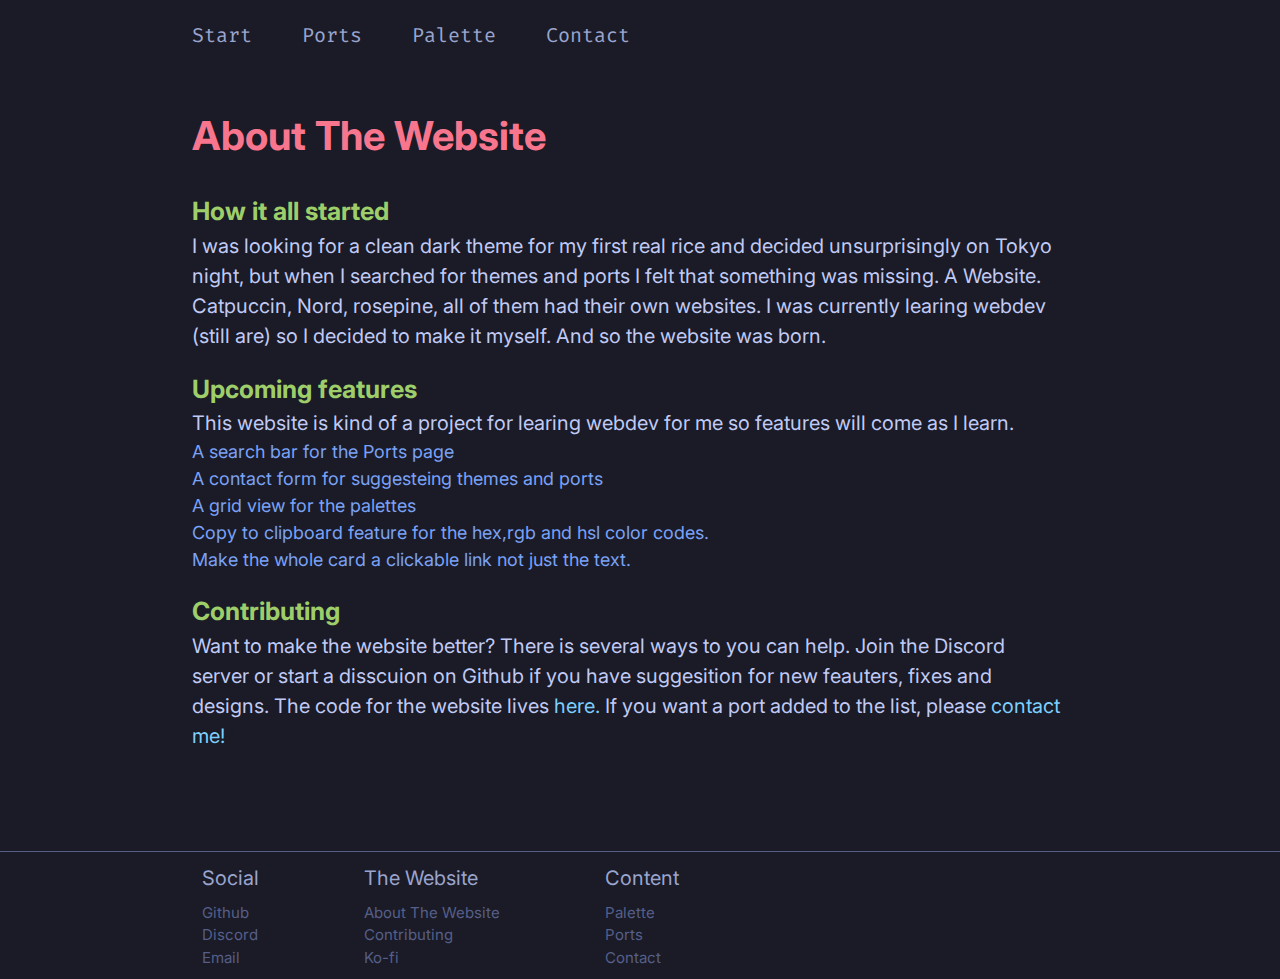
<file: websiteinfo.html>
<!DOCTYPE html>
<html lang="en">

<head>
    <meta charset="UTF-8">
    <meta name="viewport" content="width=device-width, initial-scale=1.0">
    <link rel="stylesheet" href="styles/reset.css">
    <link rel="stylesheet" href="styles/websiteinfostyle.css">
    <link rel="stylesheet" href="styles/globalstyle.css" <link rel="preconnect" href="https://fonts.googleapis.com">
    <link rel="preconnect" href="https://fonts.gstatic.com" crossorigin>
    <link
        href="https://fonts.googleapis.com/css2?family=Inter:ital,opsz,wght@0,14..32,100..900;1,14..32,100..900&display=swap"
        rel="stylesheet">
    <link
        href="https://fonts.googleapis.com/css2?family=Fira+Code:wght@300..700&family=Inter:ital,opsz,wght@0,14..32,100..900;1,14..32,100..900&display=swap"
        rel="stylesheet">
    <link
        href="https://fonts.googleapis.com/css2?family=Fira+Code:wght@300..700&family=Inter:ital,opsz,wght@0,14..32,100..900;1,14..32,100..900&family=Roboto+Slab:wght@100..900&display=swap"
        rel="stylesheet">
    <link rel="icon" href="favicon.png" type="image/x-icon">
    <title>The Website</title>
</head>

<body>
    <div class="container">
        <header class="headnav">
            <div class="redirects portgrid">
                <a href="index.html">Start</a>
                <a href="ports.html">Ports</a>
                <a href="palette.html">Palette</a>
                <a href="contact.html">Contact</a>
            </div>
        </header>

        <div class="flex-container">
            <div class=heading>
                <h1>About The Website</h1>
            </div>
            <div class="content-container">
                <h2>How it all started</h2>
                <p>I was looking for a clean dark theme for my first real rice and decided unsurprisingly on Tokyo
                    night,
                    but
                    when I searched for themes and ports I felt that something was missing. A Website.</p>
                <p>
                    Catpuccin, Nord, rosepine, all of them had their own websites. I was currently learing webdev (still
                    are) so
                    I decided to make it myself. And so the website was born.</p>
            </div>
            <div class="content-container">
                <h2>Upcoming features</h2>
                <p>This website is kind of a project for learing webdev for me so features will come as I learn.
                <ul class="todo">
                    <li>A search bar for the <a href="ports.html">Ports</a> page</li>
                    <li>A contact form for suggesteing themes and ports</li>
                    <li>A grid view for the palettes</li>
                    <li>Copy to clipboard feature for the hex,rgb and hsl color codes.</li>
                    <li>Make the whole card a clickable link not just the text.</li>
                </ul>
                </p>
            </div>
            <div class="content-container">
                <a name="contributing"></a>
                <h2>Contributing</h2>
                <p>
                    Want to make the website better? There is several ways to you can help. Join the Discord server or
                    start
                    a disscuion on Github if you have suggesition for new feauters, fixes and designs. The code for the
                    website
                    lives <a class=redirect href="https://github.com/wixdaq/Tokyo-Night-Website">here.</a> If you want a port
                    added to the list, please <a class=redirect href="contact.html">contact me!</a>
                </p>
            </div>
        </div>
    </div>
    <footer class="menubar">
        <div class="link-list">
            <h2 class="menu-h2">Social</h2>
            <ul>
                <li><a href="https://github.com/wixdaq">Github</a></li>
                <li><a href="https://discord.gg/xJywwQe98t">Discord</a></li>
                <li><a href="mailto:wixdaq@proton.me">Email</a></li>
            </ul>
        </div>

        <div class="link-list">
            <h2 class="menu-h2">The Website</h2>
            <ul>
                <li><a href="websiteinfo.html">About The Website</a></li>
                <li><a href="websiteinfo.html#contributing">Contributing</a></li>
                <li><a href="https://ko-fi.com/wixdaq">Ko-fi</a></li>
            </ul>


        </div>
        <div class="link-list">
            <h2 class="menu-h2">Content</h2>
            <ul>
                <li><a href="palette.html">Palette</a></li>
                <li><a href="ports.html">Ports</a></li>
                <li><a href="contact.html">Contact</a></li>
            </ul>
        </div>
</body>

</html>
</file>
<file: styles/style.css>
.container {
    max-width: 1920px;
    display: grid;
    grid-template-columns: 100px;
}

.flex-container {
    display: flex;
}

.content {
    flex-direction: row;
    
}

h1 {
    color: #f7768e;
    font-weight: bolder;
    font-size: 70px;
    font-family: Roboto Slab;
    margin-left: 6rem;

}

.header {
    padding-top: 2em;
    width: 650px;

}

.info {
    color: #7aa2f7;
    font-size: 1.25rem;
    font-family: JetBrains mono;
    width: 500px;
    padding-left: 1rem;
    margin-left: 6rem;
    border-left: 5px #f7768e solid;
    

}

body {
    background-color: #1a1b26;
    font-size: 15px;
}

.theme {
    background-color: #f7768e;
    border-color: #f7768e;
}

.pallete {
    background-color: #7aa2f7;
    border-color: #7aa2f7;
}

.contact {
    background-color: #9ece6a;
    border-color: #9ece6a;
}

button {
    border-radius: 10px;
    padding: 10px;
    font-size: 30px;
    margin-left: 0.7rem;
    margin-top: 1rem;
    border:none;

}

.buttons {
    padding: 1rem 5rem;
}

.buttons a {
    text-decoration: none;
    color: #1a1b26;
    font-weight: 600;

}

.infolink {
    color: #7dcfff;
    text-decoration: none;

}

.infolink:hover {
    text-decoration: underline;

}



.f7768e {
    background-color: #f7768e;
    border: 2px solid #9aa5ce;
    width: 100px;
    height: 100px;
    margin: 5px;
    text-align: center;
    border-radius: 10px;
    align-content: end;
}

.ff9e64 {
    background-color: #ff9e64;
    border: 2px solid #9aa5ce;
    width: 100px;
    height: 100px;
    margin: 5px;
    text-align: center;
    border-radius: 10px;
    align-content: end;
}

.e0af68 {
    background-color: #e0af68;
    border: 2px solid #9aa5ce;
    width: 100px;
    height: 100px;
    margin: 5px;
    text-align: center;
    border-radius: 10px;
    align-content: end;
}

.cfc9c2 {
    background-color: #cfc9c2;
    border: 2px solid #9aa5ce;
    width: 100px;
    height: 100px;
    margin: 5px;
    text-align: center;
    border-radius: 10px;
    align-content: end;
}

.color9ece6a {
    background-color: #9ece6a;
    border: 2px solid #9aa5ce;
    width: 100px;
    height: 100px;
    margin: 5px;
    text-align: center;
    border-radius: 10px;
    align-content: end;
}

.color73daca {
    background-color: #73daca;
    border: 2px solid #9aa5ce;
    width: 100px;
    height: 100px;
    margin: 5px;
    text-align: center;
    border-radius: 10px;
    align-content: end;
}

.b4f686 {
    background-color: #b4f6f8;
    border: 2px solid #9aa5ce;
    width: 100px;
    height: 100px;
    margin: 5px;
    text-align: center;
    border-radius: 10px;
    align-content: end;
}

.color2ac3de {
    background-color: #2ac3de;
    border: 2px solid #9aa5ce;
    width: 100px;
    height: 100px;
    margin: 5px;
    text-align: center;
    border-radius: 10px;
    align-content: end;
}

.b4f9f8 {
    background-color: #b4f9f8;
    border: 2px solid #9aa5ce;
    width: 100px;
    height: 100px;
    margin: 5px;
    text-align: center;
    border-radius: 10px;
    align-content: end;
}

.color2ac3de {
    background-color: #2ac3de;
    border: 2px solid #9aa5ce;
    width: 100px;
    height: 100px;
    margin: 5px;
    text-align: center;
    border-radius: 10px;
    align-content: end;
}

.color7dcfff {
    background-color: #7dcfff;
    border: 2px solid #9aa5ce;
    width: 100px;
    height: 100px;
    margin: 5px;
    text-align: center;
    border-radius: 10px;
    align-content: end;
}

.color7aa2f7 {
    background-color: #2aa2f7;
    border: 2px solid #9aa5ce;
    width: 100px;
    height: 100px;
    margin: 5px;
    text-align: center;
    border-radius: 10px;
    align-content: end;
}

.bb9af7 {
    background-color: #bb9af7;
    border: 2px solid #9aa5ce;
    width: 100px;
    height: 100px;
    margin: 5px;
    text-align: center;
    border-radius: 10px;
    align-content: end;

}

.color1a1b26 {
    background-color: #1a1b26;
    border: 2px solid #9aa5ce;
    width: 100px;
    height: 100px;
    border-radius: 10px;
    margin: 5px;
    text-align: center;
    border-radius: 10px;
    align-content: end;
}

.c0caf5 {
    background-color: #c0caf5;
    border: 2px solid #9aa5ce;
    width: 100px;
    height: 100px;
    margin: 5px;
    text-align: center;
    border-radius: 10px;
    align-content: end;
}

.a9b1d6 {
    background-color: #a9b1d6;
    border: 2px solid #9aa5ce;
    width: 100px;
    height: 100px;
    margin: 5px;
    text-align: center;
    border-radius: 10px;
    align-content: end;
}

.color9aa5ce {
    background-color: #9aa5ce;
    border: 2px solid #9aa5ce;
    width: 100px;
    height: 100px;
    margin: 5px;
    text-align: center;
    border-radius: 10px;
    align-content: end;
}

.color565f89 {
    background-color: #565f89;
    border: 2px solid #9aa5ce;
    width: 100px;
    height: 100px;
    margin: 5px;
    text-align: center;
    border-radius: 10px;
    align-content: end;
}

.color414868 {
    background-color: #414868;
    border: 2px solid #9aa5ce;
    width: 100px;
    height: 100px;
    margin: 5px;
    text-align: center;
    border-radius: 10px;
    align-content: end;

}

.color24283b {
    background-color: #24283b;
    border: 2px solid #9aa5ce;
    width: 100px;
    height: 100px;
    margin: 5px;
    text-align: center;
    border-radius: 10px;
    align-content: end;

}

.color1a1b26 {
    background-color: #1a1b26;
    border: 2px solid #9aa5ce;
    width: 100px;
    height: 100px;
    margin: 5px;
    text-align: center;
    border-radius: 10px;
    align-content: end;


}

.colortext p {
    background-color: #414868;
    color: #9aa5ce;
    border-bottom-left-radius: 9px;
    border-bottom-right-radius: 9px;
    width: 100%;
    height: 20px;
    display: flex;
    flex-direction: column;
    justify-content: flex-end;
    margin-bottom: auto;
    font-family: Fira code;
    font-size:0.95rem;
}



.color-content {
    display: flex;
    margin-top: 6rem;
    margin-left: 300%;
    padding-right: 200%;

}

.color-row {
    flex-direction: row;
    display: flex;
    gap:10px;
    padding-bottom: 10px;
}

footer {
    display: flex;
    flex-direction: row;
    position: fixed;
    bottom: 0;
    background-color: greens;
    width: 100%;
    padding-left: 5%;
    border-top: 1px solid #565f89
}


ul {
    list-style: none;
    color: #565f89;
    padding: 0;
}

.menu-h2 {
    color: #9aa5Ce;
    text-align: left; 
    font-size: 20px;
    font-weight: normal;
    font-family: inter;
}

.link-list {
    margin-left: 1%;
    margin-right: 95px;
    font-family: inter;
}

.link-list a {
    color: #565f89;
    text-decoration: none;
}

.link-list a:hover {
    text-decoration: underline;
}
</file>
<file: styles/contactstyle.css>
:root {
    --color-background: #1a1b26;
    --color-text: #c0caf5;
    --color-link: #7dcfff;
    --color-nav-list: #565f89;
    --color-nav-border: #565f89;
    --color-nav-heading: #9aa5Ce;
    --color-h1: #f7768e;
    --color-h2: #9ece6a;
}

.flex-container {
    display: flex;
    flex-direction: row;
    margin: 0 auto;
    gap: 20px;
    background-color: aquamarines;
    flex-wrap: wrap;
    margin-top: 90px;
}

.contact-card {
    display: flex;
    flex-direction: column;
    width: 300px;
    height: 400px;
    min-width: 150px;
    min-height: 200px;
    border-radius: 10px;
    border: 1px solid var(--color-text);
}

p {
    color: var(--color-text);
    font-size: 1.2em;
    font-family: inter;
    text-align: left;
    margin-left: 15px;
    margin-right: 15px;
    margin-top: 70px;

}

img {
    width: 80px;
    height: 80px;
}

.card-link {
    color: var(--color-link);
    text-decoration: none;
}

.card-link:hover {
    color: var(--color-link);
    text-decoration: underline;
}

.icon {
    margin-left: auto;
    margin-right: auto;
    margin-top: 90px;
    filter: brightness(0) saturate(100%) invert(90%) sepia(6%) saturate(7454%) hue-rotate(185deg) brightness(105%) contrast(92%);

}

@media (max-width:600px) {
    .flex-container {
        justify-content: center;
    }


    .container {
        padding-left: 0% !important;
    }

    .headnav {
        padding-left: 6%;
    }
}
</file>
<file: styles/palletestyle.css>
:root {
    --color-background: #1a1b26;
    --color-text: #c0caf5;
    --color-link: #7dcfff;
    --color-nav-list: #565f89;
    --color-nav-border: #565f89;
    --color-nav-heading: #9aa5Ce;
    --color-h1: #f7768e;
    --color-h2: #9ece6a;
    --color-tr-1: #41486880;
    --color-tr-2: #1a1b2680;

}

table {
    border-collapse: collapse;
    margin-bottom: 2.5%;
    white-space: nowrap;
    overflow-x: auto;
    overflow-y: hidden;
    display: block;
    max-width: 100%;
}

td {
    color: var(--color-text);
    padding-bottom: 1em;
    padding-top: 1em;
    font-family: Fira Code;
}

thead {
    text-align: left;
}



tr:nth-of-type(2n+1) {
    background-color: var(--color-tr-1);
}

tr:nth-of-type(1) {
    background-color: var(--color-tr-2);
}

th {
    background-color: var(--color-background);
    padding-bottom: 1em;
    font-family: inter;
    font-size: 1.2em;
    color: #7aa2f7;
    font-weight: normal;
    border-bottom: 1px solid var(--color-text);
}

th,
td {
    padding-right: 10rem;
}

.color {
    width: 20px;
    height: 20px;
    border-radius: 50%;
    margin-left: 1rem;
}

.flex-container {
    display: flex;
    flex-direction: column;
    flex-wrap: wrap;
}


h1 {
    font-size: 40px;
}


p {
    font-size: 25px;
    margin-top: 20px;
    margin-bottom: 40px;
    color: var(--color-text);
    font-family: inter;
}



.palettename {
    color: var(--color-h2);
    font-size: 1.5em;
    text-align: left;
    font-weight: bold;
    padding-bottom: 1em;
    margin-bottom: 2em;
    font-family: inter;
    border-bottom: 1px solid #414868;
    width: fit-content;
    padding-top: 1em
}

@media (max-width:600px) {
    th {
        padding-right: 10px;
    }

    td {
        padding-right: 20px;
    }
     
    table {
            border-collapse: collapse;
            margin-bottom: 2.5%;
            white-space: nowrap;
            overflow-x: auto;
            overflow-y: hidden;
            display: block;
            max-width: 100%;
        }
    }
</file>
<file: palletestyle.css>
body {
    background-color:#1a1b26;
}

table {
    border-collapse: collapse;
}

td {
    color:#c0caf5;   
    margin:10px;
    padding-bottom: 1em;
    padding-top: 1em;
    font-family: Fira Code;
}

thead {
    
    text-align: left;
}



tr:nth-of-type(2n+1) {
    background-color: #41486880;
}

tr:nth-of-type(1) {
    background-color: #1a1b2680;
}

th {
    background-color: #1a1b26;
    padding-bottom: 1rem;
    font-family: 'Courier New', Courier, monospace;
    font-size: 1.2rem;
    color:#7aa2f7;
    font-weight: normal;
    border-bottom: 1px solid #c0caf5;
}

.color {
    width: 20px;
    height: 20px;
    border-radius: 50%;
    margin-left: 10%;
}

.flex-container {
    display: flex;
    flex-direction: column;
    flex-wrap: wrap;
    margin-left: 10%;
    margin-right: 10%;
    
}

.header {
    color: #f7768e;
    font-size: 40px;
    font-family: 'Courier New', Courier, monospace;
    padding-top: 2rem;
}



.palettename{
    color:#9ece6a;
    font-size: 1.5rem;
    text-align: left;
    font-weight: bold;
    padding-bottom: 1rem;
    font-family: 'Courier New', Courier, monospace;
    border-bottom: 1px solid #414868;
    width: fit-content;
    padding-top: 4rem
}

.headnav {
    width:100%;
    height:4rem;
    text-align:left;
    font-family: Fira Code;
}


.redirects {
    padding-top: 20px;
    padding-left: 10%;
    white-space: nowrap;

}

.redirects a {
    margin-right:40px;
    text-decoration: none;
    font-size: 30px;
    font-weight: 400;
    color:#9aa5ce;
    transition: 40ms;
}

.redirects a:hover {
    text-decoration: underline;
    text-decoration-color: #7dcfff;
}

p {
    color: #7aa2f7;
    font-family: 'Courier New', Courier, monospace;
    font-size:1.5em;
}
</file>
<file: styles/portsstyle.css>
:root {
    --color-background: #1a1b26;
    --color-text: #c0caf5;
    --color-link: #7dcfff;
    --color-nav-list: #565f89;
    --color-nav-border: #565f89;
    --color-nav-heading: #9aa5Ce;
    --color-h1: #f7768e;
    --color-h2: #9ece6a;
    --color-tr-1: #41486880;
    --color-tr-2:#1a1b2680;
    --color-background-lighter: #24283b;

}

.flex-container {
    display: flex;
    flex-direction: row;
    flex-wrap: wrap;
    justify-content: left;
    background-color: aquas;
   
}


.theme-name {
    color: var(--color-h2);
    text-align: left;
    font-size: 25px;
    font-family: inter;
    margin-top: 35px;
    margin-bottom: 25px;
}



h1 {
    font-size: 40px;
}

button a:hover {
    text-decoration: underline;
}

p {
    margin-top: 20px;
    font-size: 25px;
    color: var(--color-text);
    font-family: inter;
}

p a {
    text-decoration: none;
    color: var(--color-link) !important; 
}

p a:hover {
    text-decoration: underline;
}



.port-grid {
    display: flex;
    row-gap: 20px;
    column-gap: 20px;
    justify-content: left;
    flex-wrap: wrap;
    width:100%;
    font-family: inter;
    margin-bottom: 10%;
}

.port {
    display: flex;
    flex-direction: column;
    justify-content: center;
    justify-items: center;
    height: 150px;
    width: 200px;
    background-color: var(--color-background-lighter);
    border: 2px solid var(--color-text);
    border-radius: 10px;
    text-decoration: none;
}

.port:hover {
    transform: scale(1.1);
    text-decoration: underline;
    text-decoration-color:var(--color-text);
}

.port-name {
    background-color: var(--color-background);
    height: 25px;
    width:100%;
    text-align: center;
    border-bottom-left-radius: 10px;
    border-bottom-right-radius: 10px;
    color: var(--color-text);
    font-size: 1em;
    font-weight:500;
}


.port-icon-container {
    flex-grow: 1;
    display: flex;
    justify-content: center;
    align-items: center;
}

.port-icon {
    width: 75px;
    height: 75px;
    filter: brightness(0) saturate(100%) invert(90%) sepia(6%) saturate(7454%) hue-rotate(185deg) brightness(105%) contrast(92%);
    /* filter: brightness(0) saturate(100%) invert(68%) sepia(95%) saturate(493%) hue-rotate(175deg) brightness(102%) contrast(102%);
 */
}

.container {
    max-width: 1700px;
}

@media (max-width:600px)
{
    .port-grid {
        justify-content:left;
    }

    .port {
        width: 45%;
        font-size: 75%;
    }

    .port:hover {
        transform:none;
    }

    .port-name {
        padding:1%;
        padding-top:2%;
    }
}
</file>
<file: styles/websiteinfostyle.css>
:root {
    --color-background: #1a1b26;
    --color-text: #c0caf5;
    --color-link: #7dcfff;
    --color-nav-list: #565f89;
    --color-nav-border: #565f89;
    --color-nav-heading: #9aa5Ce;
    --color-h1: #f7768e;
    --color-h2: #9ece6a;
    --color-tr-1: #41486880;
    --color-tr-2:#1a1b2680;
    --color-background-lighter: #24283b;
}

.flex-container {
   flex-wrap: wrap;
   width: 80%;
}

.content-container {
   margin-bottom: 25px;
}

h1 {
   font-size: 40px;
   margin-bottom: 40px;
}

h2 {
   color: #9ece6a;
   font-family: inter;
   font-size: 25px;
   margin-bottom: 5px;
   white-space: nowrap;
}

.todo {
   color: #7aa2f7;
   font-family: inter;
   font-size: 18px;
   text-align: left;
   list-style-position: inside;
}


p {
   color: #c0caf5;
   font-size: 20px;
   font-family: inter;
}

a {
   color:var(--color-link);
   text-decoration: none;
}

a:hover {
   text-decoration: underline;
}
</file>
